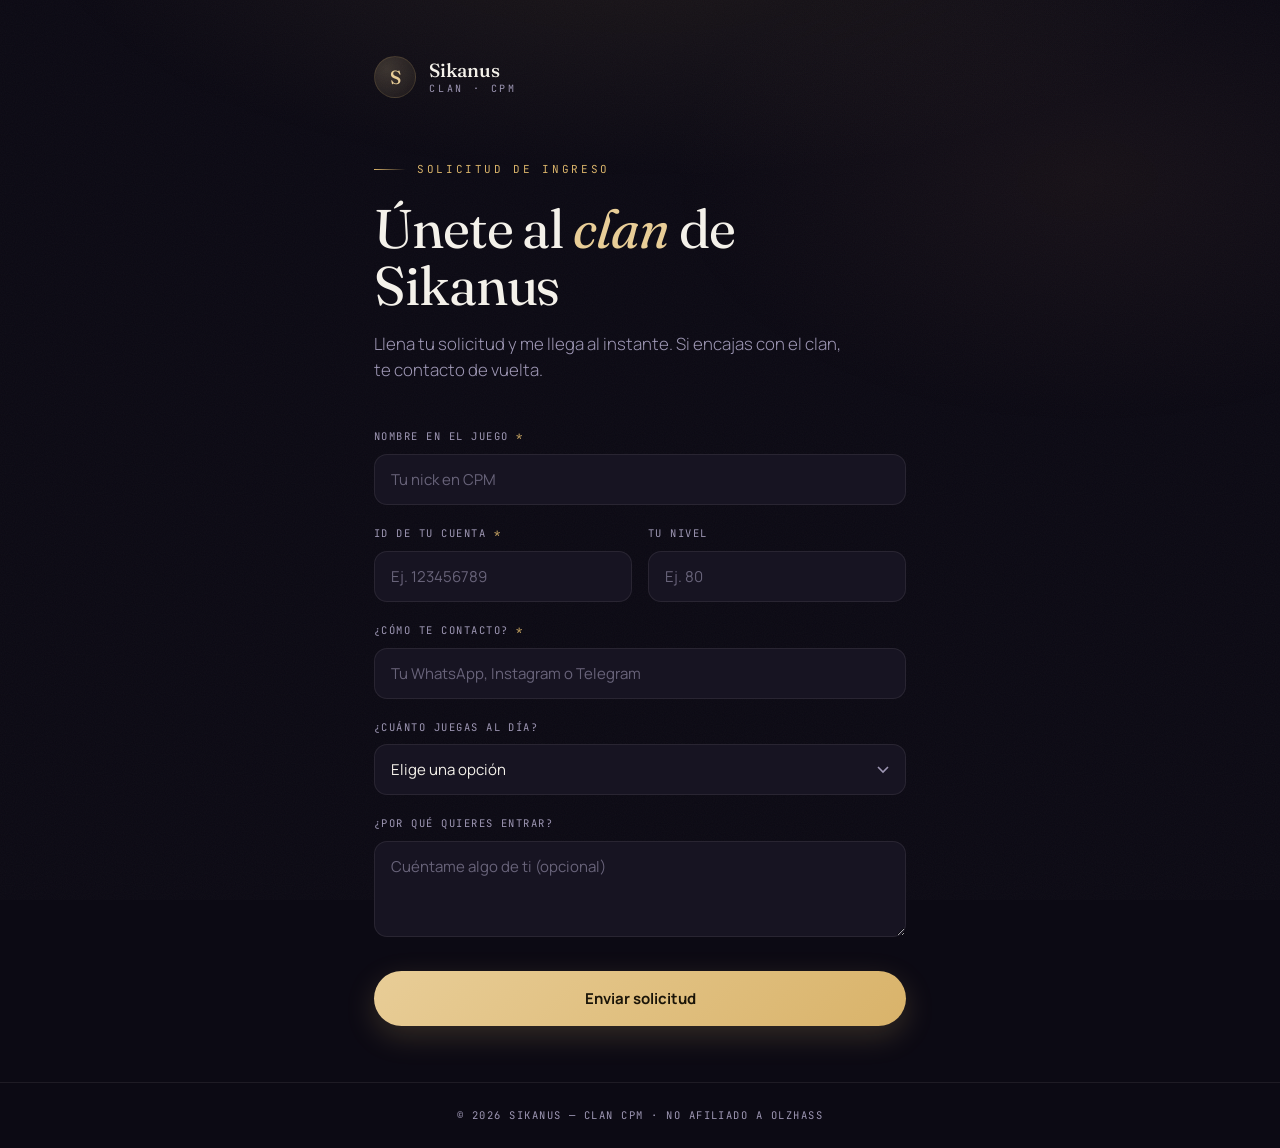
<file: index.html>
<!DOCTYPE html>
<html lang="es">
<head>
<meta charset="UTF-8">
<meta name="viewport" content="width=device-width, initial-scale=1.0">
<title>Sikanus Clan — Solicitud de ingreso</title>
<meta name="description" content="Solicita tu ingreso al clan de Sikanus en Car Parking Multiplayer.">
<meta property="og:image" content="https://i.postimg.cc/25Z4JJJk/skn-image.png">
<link rel="icon" type="image/png" href="https://i.postimg.cc/25Z4JJJk/skn-image.png">
<link rel="apple-touch-icon" href="https://i.postimg.cc/25Z4JJJk/skn-image.png">
<link rel="preconnect" href="https://fonts.googleapis.com">
<link rel="preconnect" href="https://fonts.gstatic.com" crossorigin>
<link href="https://fonts.googleapis.com/css2?family=Fraunces:opsz,wght@9..144,400;9..144,500;9..144,600&family=Manrope:wght@300;400;500;600;700&family=JetBrains+Mono:wght@400;500&display=swap" rel="stylesheet">
<style>
:root{
  --tinta:#0C0A14;--tinta-2:#12101D;--panel:#171422;--panel-2:#1D1929;
  --humo:#9E97B4;--hueso:#F4F1EA;--marfil:#EAE6DC;
  --oro:#D9B36A;--oro-claro:#E8CD97;--verde:#5FE3A6;--rojo:#FF8080;
  --linea:rgba(217,179,106,.16);--linea-suave:rgba(244,241,234,.08);
  --serif:'Fraunces',Georgia,serif;--sans:'Manrope',system-ui,sans-serif;--mono:'JetBrains Mono',ui-monospace,monospace;
}
*{box-sizing:border-box;margin:0;padding:0}
html{-webkit-text-size-adjust:100%;scroll-behavior:smooth}
body{background:var(--tinta);color:var(--hueso);font-family:var(--sans);line-height:1.6;min-height:100svh;overflow-x:hidden;-webkit-font-smoothing:antialiased;display:flex;flex-direction:column}
.brillo{position:fixed;inset:0;z-index:0;pointer-events:none;background:radial-gradient(ellipse 80% 50% at 50% -10%,rgba(217,179,106,.09),transparent 60%),radial-gradient(ellipse 60% 50% at 85% 20%,rgba(201,138,94,.06),transparent 55%)}
.textura{position:fixed;inset:0;z-index:1;pointer-events:none;opacity:.035;background-image:url("data:image/svg+xml,%3Csvg xmlns='http://www.w3.org/2000/svg' width='140' height='140'%3E%3Cfilter id='n'%3E%3CfeTurbulence type='fractalNoise' baseFrequency='.9' numOctaves='2'/%3E%3C/filter%3E%3Crect width='140' height='140' filter='url(%23n)'/%3E%3C/svg%3E")}
.envoltura{position:relative;z-index:2;width:100%;max-width:620px;margin:0 auto;padding:clamp(28px,6vw,56px) clamp(22px,5vw,44px);flex:1}
.marca-top{display:flex;align-items:center;gap:13px;margin-bottom:clamp(34px,6vh,56px)}
.monograma{width:42px;height:42px;flex:none;display:grid;place-items:center;border:1px solid var(--linea);border-radius:50%;background:radial-gradient(circle at 30% 30%,rgba(232,205,151,.2),rgba(217,179,106,.05));font-family:var(--serif);font-weight:500;font-size:19px;color:var(--oro-claro)}
.marca-top .txt{font-family:var(--serif);font-weight:500;font-size:19px;line-height:1.1}
.marca-top .txt span{display:block;font-family:var(--mono);font-weight:400;font-size:10px;letter-spacing:.28em;text-transform:uppercase;color:var(--humo);margin-top:2px}
.kicker{display:inline-flex;align-items:center;gap:11px;font-family:var(--mono);font-size:11px;letter-spacing:.24em;text-transform:uppercase;color:var(--oro);margin-bottom:22px}
.kicker::before{content:"";width:32px;height:1px;background:linear-gradient(90deg,var(--oro),transparent)}
h1{font-family:var(--serif);font-weight:400;font-size:clamp(2.2rem,7vw,3.4rem);line-height:1.05;letter-spacing:-.02em}
h1 em{font-style:italic;color:var(--oro-claro)}
.intro{color:var(--humo);margin-top:16px;font-weight:300;font-size:1.05rem;max-width:48ch}
form{margin-top:clamp(30px,5vh,44px);display:flex;flex-direction:column;gap:20px}
.campo label{display:block;font-family:var(--mono);font-size:10.5px;letter-spacing:.14em;text-transform:uppercase;color:var(--humo);margin-bottom:9px}
.campo label .req{color:var(--oro)}
.campo input,.campo textarea,.campo select{width:100%;background:var(--panel);border:1px solid var(--linea-suave);border-radius:13px;color:var(--hueso);padding:14px 16px;font-family:var(--sans);font-size:15px;transition:border-color .25s,background .25s}
.campo input::placeholder,.campo textarea::placeholder{color:rgba(158,151,180,.6)}
.campo input:focus,.campo textarea:focus,.campo select:focus{outline:none;border-color:var(--oro);background:var(--panel-2)}
.campo textarea{resize:vertical;min-height:96px}
.campo select{cursor:pointer;appearance:none;background-image:url("data:image/svg+xml,%3Csvg xmlns='http://www.w3.org/2000/svg' width='12' height='8' fill='none' stroke='%239E97B4' stroke-width='1.6'%3E%3Cpath d='M1 1l5 5 5-5'/%3E%3C/svg%3E");background-repeat:no-repeat;background-position:right 16px center}
.fila{display:grid;grid-template-columns:1fr 1fr;gap:16px}
.btn-enviar{cursor:pointer;border:none;border-radius:999px;padding:17px 30px;font-family:var(--sans);font-weight:700;font-size:15px;background:linear-gradient(135deg,var(--oro-claro),var(--oro));color:#1A1408;box-shadow:0 10px 30px rgba(217,179,106,.2);transition:transform .3s cubic-bezier(.19,1,.22,1),box-shadow .3s,opacity .3s;display:inline-flex;align-items:center;justify-content:center;gap:10px;margin-top:6px}
.btn-enviar:hover:not(:disabled){transform:translateY(-2px);box-shadow:0 14px 38px rgba(217,179,106,.3)}
.btn-enviar:disabled{opacity:.6;cursor:default}
.aviso-form{border:1px solid var(--linea-suave);border-radius:13px;padding:14px 16px;font-size:13.5px;font-weight:300;color:var(--humo);display:none}
.aviso-form.ok{display:block;border-color:rgba(95,227,166,.4);color:var(--verde);background:rgba(95,227,166,.06)}
.aviso-form.err{display:block;border-color:rgba(255,128,128,.4);color:var(--rojo);background:rgba(255,128,128,.06)}
.spin{width:16px;height:16px;border:2px solid rgba(26,20,8,.3);border-top-color:#1A1408;border-radius:50%;animation:girar .7s linear infinite;display:none}
.btn-enviar.cargando .spin{display:inline-block}
.btn-enviar.cargando .label{opacity:.7}
@keyframes girar{to{transform:rotate(360deg)}}
.exito{display:none;text-align:center;padding:clamp(30px,6vh,54px) 0}
.exito.visible{display:block;animation:aparecer .5s ease}
@keyframes aparecer{from{opacity:0;transform:translateY(12px)}to{opacity:1;transform:none}}
.exito-ico{width:72px;height:72px;border-radius:50%;margin:0 auto 22px;display:grid;place-items:center;border:1px solid var(--oro);color:var(--oro-claro);font-size:34px;background:radial-gradient(circle,rgba(232,205,151,.14),transparent)}
.exito h2{font-family:var(--serif);font-weight:400;font-size:2rem;letter-spacing:-.02em}
.exito h2 em{font-style:italic;color:var(--oro-claro)}
.exito p{color:var(--humo);margin-top:12px;font-weight:300}
.exito button{margin-top:26px;cursor:pointer;background:transparent;border:1px solid var(--linea);border-radius:999px;padding:12px 24px;color:var(--marfil);font-family:var(--sans);font-weight:600;font-size:14px;transition:border-color .25s,color .25s}
.exito button:hover{border-color:var(--oro);color:var(--oro-claro)}
footer{position:relative;z-index:2;border-top:1px solid var(--linea-suave);padding:24px clamp(22px,5vw,44px);font-family:var(--mono);font-size:10.5px;letter-spacing:.14em;text-transform:uppercase;color:var(--humo);text-align:center}
input:focus-visible,textarea:focus-visible,select:focus-visible,button:focus-visible{outline:2px solid var(--oro);outline-offset:2px}
@media (max-width:480px){.fila{grid-template-columns:1fr}}
@media (prefers-reduced-motion:reduce){.btn-enviar:hover{transform:none}}
</style>
</head>
<body>
<div class="brillo"></div>
<div class="textura"></div>

<div class="envoltura">
  <div class="marca-top">
    <div class="monograma">S</div>
    <div class="txt">Sikanus<span>Clan · CPM</span></div>
  </div>

  <div id="formulario-bloque">
    <div class="kicker">Solicitud de ingreso</div>
    <h1>Únete al <em>clan</em> de Sikanus</h1>
    <p class="intro">Llena tu solicitud y me llega al instante. Si encajas con el clan, te contacto de vuelta.</p>

    <form id="form">
      <div class="campo">
        <label>Nombre en el juego <span class="req">*</span></label>
        <input type="text" id="nombre" placeholder="Tu nick en CPM" required maxlength="40" autocomplete="off">
      </div>

      <div class="fila">
        <div class="campo">
          <label>ID de tu cuenta <span class="req">*</span></label>
          <input type="text" id="id" placeholder="Ej. 123456789" required maxlength="30" autocomplete="off">
        </div>
        <div class="campo">
          <label>Tu nivel</label>
          <input type="text" id="nivel" placeholder="Ej. 80" maxlength="10" autocomplete="off">
        </div>
      </div>

      <div class="campo">
        <label>¿Cómo te contacto? <span class="req">*</span></label>
        <input type="text" id="contacto" placeholder="Tu WhatsApp, Instagram o Telegram" required maxlength="60" autocomplete="off">
      </div>

      <div class="campo">
        <label>¿Cuánto juegas al día?</label>
        <select id="actividad">
          <option value="No especificado">Elige una opción</option>
          <option>Menos de 1 hora</option>
          <option>1 a 3 horas</option>
          <option>3 a 5 horas</option>
          <option>Más de 5 horas</option>
        </select>
      </div>

      <div class="campo">
        <label>¿Por qué quieres entrar?</label>
        <textarea id="motivo" placeholder="Cuéntame algo de ti (opcional)" maxlength="500"></textarea>
      </div>

      <div class="aviso-form" id="aviso"></div>

      <button type="submit" class="btn-enviar" id="btn">
        <span class="spin"></span>
        <span class="label">Enviar solicitud</span>
      </button>
    </form>
  </div>

  <div class="exito" id="exito">
    <div class="exito-ico">✓</div>
    <h2>¡Solicitud <em>enviada</em>!</h2>
    <p>Tu solicitud le llegó a Sikan. Si encajas con el clan, te contacta pronto.</p>
    <button id="otra">Enviar otra solicitud</button>
  </div>
</div>

<footer>© <span id="anio"></span> Sikanus — Clan CPM · No afiliado a olzhass</footer>

<script>
/* ============================================================
   AQUÍ PEGAS TUS DOS DATOS DE TELEGRAM (los de la Parte A)
   ============================================================ */
const TELEGRAM_TOKEN   = "8710766027:AAHXTMzsiha41tEKB1Mdgbj1_9nwcraBo6Y";      // Ej: 7834xxxxxx:AAH8k...
const TELEGRAM_CHAT_ID = "7997103074";    // Ej: 6543219870
/* ============================================================
   No necesitas tocar nada más abajo.
   ============================================================ */

document.getElementById("anio").textContent = new Date().getFullYear();

const form = document.getElementById("form");
const btn = document.getElementById("btn");
const aviso = document.getElementById("aviso");

function mostrarAviso(tipo, texto){
  aviso.className = "aviso-form " + tipo;
  aviso.textContent = texto;
}

form.addEventListener("submit", async (e) => {
  e.preventDefault();

  const datos = {
    nombre: document.getElementById("nombre").value.trim(),
    id: document.getElementById("id").value.trim(),
    nivel: document.getElementById("nivel").value.trim() || "No especificado",
    contacto: document.getElementById("contacto").value.trim(),
    actividad: document.getElementById("actividad").value,
    motivo: document.getElementById("motivo").value.trim() || "Sin mensaje"
  };

  if (!datos.nombre || !datos.id || !datos.contacto) {
    mostrarAviso("err", "Llena los campos marcados con *.");
    return;
  }

  if (TELEGRAM_TOKEN.includes("PEGA_AQUI") || TELEGRAM_CHAT_ID.includes("PEGA_AQUI")) {
    mostrarAviso("err", "Falta configurar el bot de Telegram en el código (TOKEN y CHAT ID).");
    return;
  }

  const texto =
    "🏁 NUEVA SOLICITUD DE CLAN\n\n" +
    "👤 Nombre: " + datos.nombre + "\n" +
    "🆔 ID: " + datos.id + "\n" +
    "📊 Nivel: " + datos.nivel + "\n" +
    "📱 Contacto: " + datos.contacto + "\n" +
    "🎮 Actividad: " + datos.actividad + "\n" +
    "💬 Motivo: " + datos.motivo + "\n\n" +
    "🕒 " + new Date().toLocaleString("es-MX");

  btn.disabled = true;
  btn.classList.add("cargando");
  aviso.className = "aviso-form";

  try {
    const r = await fetch("https://api.telegram.org/bot" + TELEGRAM_TOKEN + "/sendMessage", {
      method: "POST",
      headers: { "Content-Type": "application/json" },
      body: JSON.stringify({ chat_id: TELEGRAM_CHAT_ID, text: texto })
    });
    const res = await r.json();
    if (res.ok) {
      document.getElementById("formulario-bloque").style.display = "none";
      document.getElementById("exito").classList.add("visible");
    } else {
      mostrarAviso("err", "No se pudo enviar. Revisa el TOKEN y el CHAT ID. (" + (res.description || "error") + ")");
    }
  } catch (err) {
    mostrarAviso("err", "Error de conexión. Revisa tu internet e inténtalo de nuevo.");
  } finally {
    btn.disabled = false;
    btn.classList.remove("cargando");
  }
});

document.getElementById("otra").addEventListener("click", () => {
  form.reset();
  document.getElementById("exito").classList.remove("visible");
  document.getElementById("formulario-bloque").style.display = "block";
  aviso.className = "aviso-form";
});
</script>
</body>
</html>
</file>
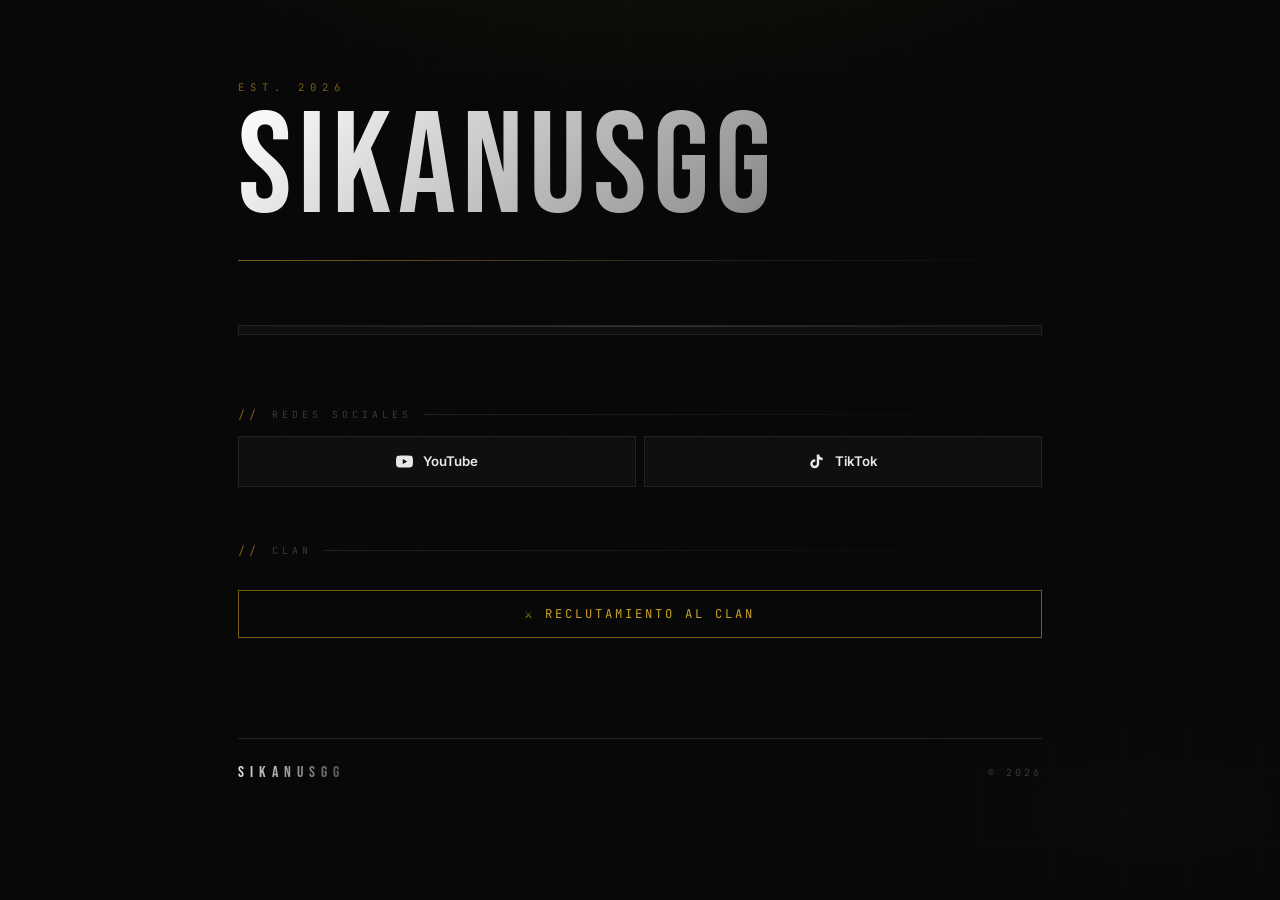
<file: index (1).html>
<!DOCTYPE html>
<html lang="es">
<head>
    <meta charset="UTF-8">
    <meta name="viewport" content="width=device-width, initial-scale=1.0, maximum-scale=1.0, minimum-scale=1.0, user-scalable=no, viewport-fit=cover">
    <title>SIKANUSGG</title>
    <link rel="icon" type="image/png" href="https://i.postimg.cc/hPg3QWgm/sknphoto.png">
    <link href="https://fonts.googleapis.com/css2?family=Bebas+Neue&family=JetBrains+Mono:wght@400;700&family=Inter:wght@300;400;600;700&family=DM+Sans:opsz,wght@9..40,300;9..40,400;9..40,500;9..40,600;9..40,700&family=DM+Mono:wght@400;500&display=swap" rel="stylesheet">
    <style>
        * { box-sizing: border-box; margin: 0; padding: 0; -webkit-tap-highlight-color: transparent; }
        html { scroll-behavior: smooth; -webkit-text-size-adjust: 100%; }

        :root {
            --accent: #c8c8c8;
            --accent-bright: #ffffff;
            --bg: #080808;
            --surface: #0f0f0f;
            --surface2: #161616;
            --surface3: #1e1e1e;
            --border: #222222;
            --border-glow: #383838;
            --text-main: #e8e8e8;
            --text-dim: #888888;
            --text-muted: #3a3a3a;
            --gold: #c9a227;
            --gold-dim: #7a5f12;
            --red: #c0392b;
        }

        body {
            background: var(--bg);
            color: var(--text-main);
            font-family: 'Inter', sans-serif;
            overflow-x: hidden;
            min-height: 100vh;
            min-height: 100dvh;
        }

        body::before {
            content: '';
            position: fixed; inset: 0;
            background:
                radial-gradient(ellipse 70% 40% at 50% -10%, rgba(201,162,39,0.06) 0%, transparent 60%),
                radial-gradient(ellipse 50% 30% at 90% 90%, rgba(255,255,255,0.015) 0%, transparent 50%);
            pointer-events: none; z-index: 0;
        }

        body::after {
            content: '';
            position: fixed; inset: 0;
            background-image:
                linear-gradient(rgba(255,255,255,0.012) 1px, transparent 1px),
                linear-gradient(90deg, rgba(255,255,255,0.012) 1px, transparent 1px);
            background-size: 70px 70px;
            pointer-events: none; z-index: 0;
        }

        #page-sikan { min-height: 100vh; min-height: 100dvh; }

        /* ═══════════════ LOGIN MODAL (secreto) ═══════════════ */
        .wa-box {
            background: var(--surface);
            width: 100%; max-width: 420px;
            padding: 48px 38px 44px;
            border: 1px solid var(--border);
            position: relative;
            box-shadow: 0 0 100px rgba(0,0,0,0.95), 0 0 1px rgba(255,255,255,0.05) inset;
            animation: fadeUp 0.45s cubic-bezier(0.16,1,0.3,1);
        }
        .wa-box::before {
            content: ''; position: absolute; top: 0; left: 0; right: 0;
            height: 2px;
            background: linear-gradient(90deg, transparent, var(--gold), transparent);
        }
        .wa-logo {
            font-family: 'Bebas Neue', sans-serif;
            font-size: 2.8rem; letter-spacing: 6px; line-height: 1;
            background: linear-gradient(135deg, #ffffff 0%, #999999 60%, #444444 100%);
            -webkit-background-clip: text; -webkit-text-fill-color: transparent; background-clip: text;
            margin-bottom: 6px;
        }
        .wa-label {
            font-family: 'JetBrains Mono', monospace;
            font-size: 0.6rem; color: var(--gold-dim);
            letter-spacing: 5px; text-transform: uppercase; margin-bottom: 32px;
        }
        .wa-status {
            font-family: 'JetBrains Mono', monospace;
            font-size: 0.72rem; color: var(--text-dim);
            letter-spacing: 1px; margin-bottom: 28px;
            min-height: 1.4em; transition: color 0.2s;
        }
        .wa-status.ok   { color: #4caf50; }
        .wa-status.err  { color: var(--red); }
        .wa-btn {
            display: flex; align-items: center; justify-content: center; gap: 10px;
            width: 100%; padding: 15px 20px; margin-bottom: 10px;
            background: transparent; border: 1px solid var(--gold-dim);
            color: var(--gold);
            font-family: 'JetBrains Mono', monospace;
            font-size: 0.72rem; letter-spacing: 3px; text-transform: uppercase;
            cursor: pointer; transition: all 0.22s ease; position: relative; overflow: hidden;
        }
        .wa-btn::before { content: ''; position: absolute; inset: 0; background: rgba(201,162,39,0.05); opacity: 0; transition: opacity 0.22s; }
        .wa-btn:hover::before { opacity: 1; }
        .wa-btn:hover { border-color: var(--gold); box-shadow: 0 0 20px rgba(201,162,39,0.12); }
        .wa-btn:disabled { opacity: 0.4; cursor: not-allowed; }
        .wa-btn.secondary {
            border-color: var(--border); color: var(--text-dim); font-size: 0.65rem; margin-bottom: 0;
        }
        .wa-btn.secondary:hover { border-color: var(--border-glow); color: var(--text-main); }
        .wa-divider {
            display: flex; align-items: center; gap: 12px;
            margin: 18px 0;
            font-family: 'JetBrains Mono', monospace;
            font-size: 0.58rem; color: var(--text-muted); letter-spacing: 2px;
        }
        .wa-divider::before, .wa-divider::after { content: ''; flex: 1; height: 1px; background: var(--border); }
        .wa-note {
            margin-top: 24px;
            font-size: 0.68rem; color: var(--text-muted);
            font-family: 'JetBrains Mono', monospace;
            line-height: 1.8; text-align: center;
        }
        .wa-spinner {
            display: inline-block; width: 14px; height: 14px;
            border: 2px solid var(--gold-dim);
            border-top-color: var(--gold);
            border-radius: 50%;
            animation: spin 0.7s linear infinite;
        }
        @keyframes spin { to { transform: rotate(360deg); } }

        /* ═══════════════ MODAL ADVERTENCIA ═══════════════ */
        .modal-overlay {
            position: fixed; inset: 0;
            background: rgba(0,0,0,0.97);
            display: flex; align-items: center; justify-content: center;
            z-index: 9999; padding: 20px;
            backdrop-filter: blur(8px);
        }
        .modal-box {
            background: var(--surface);
            width: 100%; max-width: 460px;
            padding: 44px 38px;
            border: 1px solid var(--border);
            position: relative;
            animation: fadeUp 0.4s cubic-bezier(0.16,1,0.3,1);
            box-shadow: 0 0 80px rgba(0,0,0,0.9), 0 0 1px rgba(255,255,255,0.06) inset;
        }
        .modal-box::before {
            content: ''; position: absolute; top: 0; left: 0; right: 0;
            height: 2px;
            background: linear-gradient(90deg, transparent, var(--gold), transparent);
        }
        @keyframes fadeUp {
            from { transform: translateY(20px) scale(0.97); opacity: 0; }
            to   { transform: translateY(0) scale(1); opacity: 1; }
        }
        .modal-box h2 {
            font-family: 'JetBrains Mono', monospace;
            font-size: 0.82rem; color: var(--gold);
            letter-spacing: 4px; text-transform: uppercase; margin-bottom: 18px;
        }
        .modal-box p {
            color: var(--text-dim); font-size: 0.875rem;
            line-height: 1.85; margin-bottom: 32px;
        }
        .modal-box p b { color: var(--text-main); }
        .close-x {
            position: absolute; top: 14px; right: 18px;
            color: var(--text-muted); font-size: 22px;
            cursor: pointer; transition: color 0.2s;
        }
        .close-x:hover { color: var(--accent-bright); }

        /* ═══════════════ MAIN ═══════════════ */
        .main-wrapper {
            max-width: 860px; margin: 0 auto;
            padding: 80px 28px 100px;
            opacity: 1;
            position: relative; z-index: 1;
        }

        header { margin-bottom: 64px; }
        .tag-line {
            font-family: 'JetBrains Mono', monospace;
            font-size: 0.66rem; color: var(--gold-dim);
            letter-spacing: 6px; text-transform: uppercase; margin-bottom: 10px;
        }
        h1 {
            font-family: 'Bebas Neue', sans-serif;
            font-size: clamp(4.5rem, 18vw, 9rem);
            font-weight: 400; letter-spacing: 6px; line-height: 0.9;
            background: linear-gradient(135deg, #ffffff 0%, #999999 60%, #444444 100%);
            -webkit-background-clip: text; -webkit-text-fill-color: transparent; background-clip: text;
        }
        .header-divider {
            margin-top: 26px; height: 1px;
            background: linear-gradient(90deg, var(--gold-dim), var(--border) 60%, transparent);
        }

        .media-container {
            border: 1px solid var(--border);
            margin: 48px 0 72px;
            background: var(--surface); overflow: hidden;
            position: relative; min-height: 10px;
        }
        .media-container::before {
            content: ''; position: absolute; top: 0; left: 0; right: 0; height: 1px;
            background: linear-gradient(90deg, transparent, var(--border-glow), transparent);
        }
        .media-container img { width: 100%; height: auto; display: block; }

        .section-title {
            font-family: 'JetBrains Mono', monospace;
            font-size: 0.62rem; color: var(--text-muted);
            letter-spacing: 4px; text-transform: uppercase;
            margin: 56px 0 14px;
            display: flex; align-items: center; gap: 12px;
        }
        .section-title::before { content: '//'; color: var(--gold-dim); font-size: 0.72rem; }
        .section-title::after  { content: ''; flex: 1; height: 1px; background: linear-gradient(90deg, var(--border), transparent); }

        .grid-links {
            display: grid;
            grid-template-columns: repeat(auto-fit, minmax(200px, 1fr));
            gap: 8px;
        }
        .cyber-button {
            display: flex; align-items: center; justify-content: center; gap: 10px;
            padding: 16px 20px;
            border: 1px solid var(--border);
            color: var(--text-main); text-decoration: none;
            font-size: 0.83rem; font-family: 'Inter', sans-serif; font-weight: 600;
            background: var(--surface);
            transition: all 0.22s ease;
            text-align: center; position: relative; overflow: hidden; cursor: pointer;
        }
        .cyber-button::before { content: ''; position: absolute; inset: 0; background: linear-gradient(135deg, rgba(255,255,255,0.03) 0%, transparent 100%); opacity: 0; transition: opacity 0.22s; }
        .cyber-button:hover::before { opacity: 1; }
        .cyber-button:hover { background: var(--surface2); border-color: var(--border-glow); color: var(--accent-bright); transform: translateY(-1px); box-shadow: 0 6px 20px rgba(0,0,0,0.5); }
        .yt-btn:hover { border-color: #8b0000; color: #e03333; background: rgba(180,0,0,0.05); }
        .tt-btn:hover { border-color: #008f8a; color: #00d4ce; background: rgba(0,200,190,0.04); }
        .btn-icon { width: 17px; height: 17px; flex-shrink: 0; fill: currentColor; }

        .recruit-btn {
            display: flex; align-items: center; justify-content: center; gap: 10px;
            width: 100%; margin-top: 32px;
            padding: 15px 24px;
            background: transparent;
            border: 1px solid var(--gold-dim);
            color: var(--gold);
            font-family: 'JetBrains Mono', monospace;
            font-size: 0.76rem; letter-spacing: 3px; text-transform: uppercase;
            cursor: pointer; transition: all 0.22s ease;
            position: relative; overflow: hidden;
        }
        .recruit-btn::before { content: ''; position: absolute; inset: 0; background: rgba(201,162,39,0.04); opacity: 0; transition: opacity 0.22s; }
        .recruit-btn:hover::before { opacity: 1; }
        .recruit-btn:hover { border-color: var(--gold); box-shadow: 0 0 20px rgba(201,162,39,0.1); transform: translateY(-1px); }

        footer {
            margin-top: 100px; padding-top: 24px;
            border-top: 1px solid var(--border);
            font-family: 'JetBrains Mono', monospace;
            font-size: 0.62rem; color: var(--text-muted); letter-spacing: 3px;
            display: flex; justify-content: space-between; align-items: center; flex-wrap: wrap; gap: 8px;
        }
        .footer-brand {
            font-family: 'Bebas Neue', sans-serif; font-size: 1rem; letter-spacing: 6px;
            background: linear-gradient(90deg, #ddd, #555);
            -webkit-background-clip: text; -webkit-text-fill-color: transparent; background-clip: text;
        }

        @media(max-width:520px){ .main-wrapper{ padding: 56px 18px 80px; } }

        /* ═══════════════ MODAL RECLUTAMIENTO ═══════════════ */
        .recruit-overlay {
            position: fixed; inset: 0;
            background: rgba(0,0,0,0.97);
            display: flex; align-items: center; justify-content: center;
            z-index: 9999; padding: 20px;
            backdrop-filter: blur(8px);
            opacity: 0; pointer-events: none;
            transition: opacity 0.28s ease;
        }
        .recruit-overlay.open { opacity: 1; pointer-events: all; }

        .recruit-box {
            background: var(--surface);
            width: 100%; max-width: 500px;
            max-height: 92vh; overflow-y: auto;
            padding: 40px 34px 36px;
            border: 1px solid var(--border);
            position: relative;
            box-shadow: 0 0 80px rgba(0,0,0,0.95);
            animation: fadeUp 0.35s cubic-bezier(0.16,1,0.3,1);
        }
        .recruit-box::before {
            content: ''; position: absolute; top: 0; left: 0; right: 0;
            height: 2px;
            background: linear-gradient(90deg, transparent, var(--gold) 40%, transparent);
        }
        .recruit-box::-webkit-scrollbar { width: 4px; }
        .recruit-box::-webkit-scrollbar-track { background: var(--border); }
        .recruit-box::-webkit-scrollbar-thumb { background: var(--gold-dim); }

        .recruit-box h2 {
            font-family: 'JetBrains Mono', monospace;
            font-size: 0.78rem; color: var(--gold);
            letter-spacing: 4px; text-transform: uppercase; margin-bottom: 4px;
        }
        .recruit-sub {
            font-size: 0.76rem; color: var(--text-dim);
            margin-bottom: 28px; line-height: 1.65;
        }
        .recruit-sub .warn-age {
            display: inline-block; margin-top: 6px;
            color: #b83232; font-family: 'JetBrains Mono', monospace;
            font-size: 0.68rem; letter-spacing: 1px;
        }

        .recruit-close {
            position: absolute; top: 13px; right: 16px;
            color: var(--text-muted); font-size: 22px;
            cursor: pointer; background: none; border: none;
            transition: color 0.2s; line-height: 1;
        }
        .recruit-close:hover { color: #fff; }

        .field-group { margin-bottom: 18px; }
        .field-group > label {
            display: block;
            font-family: 'JetBrains Mono', monospace;
            font-size: 0.62rem; color: #505050;
            letter-spacing: 3px; text-transform: uppercase; margin-bottom: 7px;
        }
        .req { color: #b83232; }

        .field-group input,
        .field-group select,
        .field-group textarea {
            width: 100%;
            background: var(--surface2);
            border: 1px solid var(--border);
            border-bottom-color: #2e2e2e;
            color: var(--text-main);
            font-family: 'DM Mono', monospace; font-size: 0.84rem;
            padding: 11px 13px;
            outline: none; transition: border-color 0.2s;
            -webkit-appearance: none;
        }
        .field-group select { cursor: pointer; }
        .field-group input:focus,
        .field-group select:focus,
        .field-group textarea:focus { border-color: var(--gold-dim); }
        .field-group textarea { resize: vertical; min-height: 80px; }
        .field-group select option { background: #161616; }

        .radio-group { display: flex; gap: 10px; margin-top: 4px; flex-wrap: wrap; }
        .radio-opt {
            display: flex; align-items: center; gap: 8px;
            font-size: 0.82rem; color: var(--text-dim);
            cursor: pointer; font-family: 'Inter', sans-serif;
            letter-spacing: 0; text-transform: none;
            background: var(--surface2);
            border: 1px solid var(--border);
            padding: 9px 14px;
            transition: all 0.18s;
            flex: 1; min-width: 140px;
        }
        .radio-opt input { accent-color: var(--gold); width: 15px; height: 15px; cursor: pointer; flex-shrink: 0; }
        .radio-opt:has(input:checked) { border-color: var(--gold-dim); color: var(--text-main); background: rgba(201,162,39,0.05); }

        .social-checks {
            display: grid;
            grid-template-columns: repeat(auto-fill, minmax(130px, 1fr));
            gap: 8px; margin-top: 4px;
        }
        .check-opt {
            display: flex; align-items: center; gap: 8px;
            font-size: 0.8rem; color: var(--text-dim);
            cursor: pointer; font-family: 'Inter', sans-serif;
            letter-spacing: 0; text-transform: none;
            background: var(--surface2); border: 1px solid var(--border);
            padding: 9px 12px; transition: all 0.18s;
        }
        .check-opt input { accent-color: var(--gold); width: 15px; height: 15px; cursor: pointer; flex-shrink: 0; }
        .check-opt:has(input:checked) { border-color: var(--gold-dim); color: var(--text-main); background: rgba(201,162,39,0.05); }

        #social-inputs { margin-top: 12px; display: flex; flex-direction: column; gap: 9px; }
        .social-user-field { display: flex; align-items: center; gap: 10px; animation: fadeUp 0.22s ease; }
        .social-user-field .net-label {
            font-family: 'JetBrains Mono', monospace;
            font-size: 0.6rem; color: var(--gold-dim); letter-spacing: 2px;
            text-transform: uppercase; min-width: 76px; flex-shrink: 0;
        }
        .social-user-field input {
            flex: 1; background: var(--surface3);
            border: 1px solid var(--border); color: var(--text-main);
            font-family: 'DM Mono', monospace; font-size: 0.82rem;
            padding: 9px 11px; outline: none; transition: border-color 0.2s;
        }
        .social-user-field input:focus { border-color: var(--gold-dim); }

        .terms-box {
            background: var(--surface2);
            border: 1px solid var(--border);
            border-left: 2px solid var(--gold-dim);
            padding: 16px 16px 14px;
            margin-bottom: 18px;
        }
        .terms-title {
            font-family: 'JetBrains Mono', monospace;
            font-size: 0.66rem; color: var(--gold);
            letter-spacing: 3px; text-transform: uppercase; margin-bottom: 10px;
        }
        .terms-scroll {
            max-height: 150px; overflow-y: auto;
            font-size: 0.77rem; color: var(--text-dim);
            line-height: 1.75; padding-right: 8px; margin-bottom: 14px;
        }
        .terms-scroll b { color: var(--text-main); font-weight: 600; }
        .terms-scroll::-webkit-scrollbar { width: 3px; }
        .terms-scroll::-webkit-scrollbar-track { background: transparent; }
        .terms-scroll::-webkit-scrollbar-thumb { background: var(--gold-dim); }
        .terms-check-row {
            display: flex; align-items: center; gap: 10px;
            border-top: 1px solid var(--border); padding-top: 12px;
            font-size: 0.8rem; color: var(--text-dim);
            font-family: 'Inter', sans-serif; cursor: pointer;
            letter-spacing: 0; text-transform: none;
        }
        .terms-check-row input { accent-color: var(--gold); width: 16px; height: 16px; cursor: pointer; flex-shrink: 0; }

        .recruit-submit {
            width: 100%; margin-top: 10px; padding: 14px;
            background: transparent;
            border: 1px solid var(--gold-dim);
            color: var(--gold);
            font-family: 'JetBrains Mono', monospace;
            font-size: 0.73rem; letter-spacing: 3px; text-transform: uppercase;
            cursor: pointer; transition: all 0.22s ease;
        }
        .recruit-submit:hover { background: rgba(201,162,39,0.07); border-color: var(--gold); box-shadow: 0 0 18px rgba(201,162,39,0.1); }

        .recruit-success { display: none; text-align: center; padding: 28px 0 10px; }
        .s-icon { font-size: 2.4rem; margin-bottom: 14px; }
        .s-title { font-family: 'JetBrains Mono', monospace; font-size: 0.74rem; color: var(--gold); letter-spacing: 2px; text-transform: uppercase; margin-bottom: 8px; }
        .s-sub { font-size: 0.8rem; color: var(--text-dim); line-height: 1.7; }

        /* ═══════════════ ALERTA CUSTOM ═══════════════ */
        .custom-alert-overlay {
            position: fixed; inset: 0;
            background: rgba(0,0,0,0.85);
            display: flex; align-items: center; justify-content: center;
            z-index: 99999; padding: 20px;
            backdrop-filter: blur(4px);
            opacity: 0; pointer-events: none; transition: opacity 0.2s;
        }
        .custom-alert-overlay.show { opacity: 1; pointer-events: all; }
        .custom-alert-box {
            background: var(--surface);
            border: 1px solid var(--border);
            border-left: 3px solid var(--gold-dim);
            padding: 28px 30px;
            max-width: 380px; width: 100%;
            animation: fadeUp 0.25s ease;
            box-shadow: 0 0 60px rgba(0,0,0,0.9);
        }
        .custom-alert-box.is-error { border-left-color: #8b1a1a; }
        .custom-alert-msg {
            font-size: 0.84rem; color: var(--text-dim);
            line-height: 1.7; margin-bottom: 22px;
            font-family: 'Inter', sans-serif;
        }
        .custom-alert-btn {
            display: block; width: 100%; padding: 11px;
            background: transparent; border: 1px solid var(--border-glow);
            color: var(--text-main);
            font-family: 'JetBrains Mono', monospace;
            font-size: 0.68rem; letter-spacing: 3px; text-transform: uppercase;
            cursor: pointer; transition: all 0.18s;
        }
        .custom-alert-btn:hover { border-color: var(--gold-dim); color: var(--gold); }

        @media(max-width:480px) {
            .recruit-box { padding: 32px 18px 28px; }
            .social-checks { grid-template-columns: 1fr 1fr; }
            .radio-group { flex-direction: column; }
            .wa-box { padding: 38px 22px 34px; }
        }

        /* ═══════════════ ADMIN PANEL ═══════════════ */
        #admin-panel {
            display: none;
            position: fixed; inset: 0;
            background: #050505;
            z-index: 88888;
            overflow: hidden;
            font-family: 'JetBrains Mono', monospace;
        }
        #admin-panel.open { display: flex; flex-direction: column; animation: fadeUp 0.4s cubic-bezier(0.16,1,0.3,1); }

        /* Top bar */
        .adm-topbar {
            display: flex; align-items: center; justify-content: space-between;
            padding: 0 28px;
            height: 56px;
            background: #080808;
            border-bottom: 1px solid #1a1a1a;
            flex-shrink: 0;
        }
        .adm-brand {
            font-family: 'Bebas Neue', sans-serif;
            font-size: 1.4rem; letter-spacing: 6px;
            background: linear-gradient(135deg, #fff 0%, #888 60%, #444 100%);
            -webkit-background-clip: text; -webkit-text-fill-color: transparent; background-clip: text;
        }
        .adm-brand span {
            font-family: 'JetBrains Mono', monospace;
            font-size: 0.55rem; letter-spacing: 4px;
            color: var(--gold-dim); display: block; margin-top: -4px;
            -webkit-text-fill-color: var(--gold-dim);
        }
        .adm-topright { display: flex; align-items: center; gap: 14px; }
        .adm-session-tag {
            font-size: 0.58rem; letter-spacing: 3px; color: #4caf50;
            background: rgba(76,175,80,0.07); border: 1px solid rgba(76,175,80,0.2);
            padding: 5px 12px;
        }
        .adm-close-btn {
            background: transparent; border: 1px solid #222;
            color: var(--text-dim); font-family: 'JetBrains Mono', monospace;
            font-size: 0.6rem; letter-spacing: 2px; padding: 7px 14px;
            cursor: pointer; transition: all 0.2s; text-transform: uppercase;
        }
        .adm-close-btn:hover { border-color: var(--red); color: var(--red); }

        /* Layout: sidebar + main */
        .adm-body { display: flex; flex: 1; overflow: hidden; }

        /* Sidebar */
        .adm-sidebar {
            width: 200px; flex-shrink: 0;
            background: #080808;
            border-right: 1px solid #1a1a1a;
            display: flex; flex-direction: column;
            padding: 24px 0;
        }
        .adm-nav-label {
            font-size: 0.5rem; letter-spacing: 4px; color: #2a2a2a;
            text-transform: uppercase; padding: 0 20px; margin-bottom: 8px; margin-top: 16px;
        }
        .adm-nav-label:first-child { margin-top: 0; }
        .adm-nav-item {
            display: flex; align-items: center; gap: 12px;
            padding: 11px 20px;
            font-size: 0.68rem; letter-spacing: 2px; color: var(--text-dim);
            cursor: pointer; transition: all 0.18s;
            border-left: 2px solid transparent;
            text-transform: uppercase;
        }
        .adm-nav-item:hover { color: var(--text-main); background: rgba(255,255,255,0.02); }
        .adm-nav-item.active { color: var(--gold); border-left-color: var(--gold); background: rgba(201,162,39,0.04); }
        .adm-nav-icon { font-size: 0.85rem; width: 18px; text-align: center; }
        .adm-sidebar-bottom { margin-top: auto; padding: 16px 20px 0; border-top: 1px solid #141414; }
        .adm-logout {
            display: flex; align-items: center; gap: 10px;
            font-size: 0.62rem; letter-spacing: 2px; color: #3a3a3a;
            cursor: pointer; transition: color 0.2s; text-transform: uppercase;
            background: none; border: none; width: 100%; padding: 8px 0;
        }
        .adm-logout:hover { color: var(--red); }

        /* Main content area */
        .adm-main {
            flex: 1; overflow-y: auto; padding: 32px 36px;
            scrollbar-width: thin; scrollbar-color: #1e1e1e transparent;
        }
        .adm-main::-webkit-scrollbar { width: 4px; }
        .adm-main::-webkit-scrollbar-thumb { background: #1e1e1e; }

        /* Section */
        .adm-section { display: none; }
        .adm-section.active { display: block; animation: fadeUp 0.3s ease; }

        .adm-section-header {
            display: flex; align-items: flex-end; justify-content: space-between;
            margin-bottom: 28px; padding-bottom: 16px;
            border-bottom: 1px solid #141414;
        }
        .adm-section-title {
            font-size: 1.6rem; letter-spacing: 4px;
            font-family: 'Bebas Neue', sans-serif;
            background: linear-gradient(135deg,#fff 0%,#666 100%);
            -webkit-background-clip: text; -webkit-text-fill-color: transparent; background-clip: text;
        }
        .adm-section-sub {
            font-size: 0.6rem; letter-spacing: 3px; color: #333;
            text-transform: uppercase; margin-top: 4px;
        }

        /* Stats row */
        .adm-stats { display: grid; grid-template-columns: repeat(auto-fit,minmax(140px,1fr)); gap: 10px; margin-bottom: 28px; }
        .adm-stat-card {
            background: #0a0a0a; border: 1px solid #181818;
            padding: 18px 20px;
        }
        .adm-stat-val { font-size: 1.6rem; color: var(--text-main); letter-spacing: 2px; font-family:'Bebas Neue',sans-serif; }
        .adm-stat-lbl { font-size: 0.55rem; letter-spacing: 3px; color: #333; text-transform: uppercase; margin-top: 4px; }
        .adm-stat-card.gold .adm-stat-val { color: var(--gold); }
        .adm-stat-card.green .adm-stat-val { color: #4caf50; }

        /* Upload zone */
        .adm-upload-zone {
            border: 1px dashed #252525;
            padding: 40px 24px;
            text-align: center;
            cursor: pointer;
            transition: all 0.22s;
            margin-bottom: 20px;
            position: relative;
        }
        .adm-upload-zone:hover, .adm-upload-zone.dragover {
            border-color: var(--gold-dim);
            background: rgba(201,162,39,0.02);
        }
        .adm-upload-zone input[type=file] { position: absolute; inset: 0; opacity: 0; cursor: pointer; width: 100%; height: 100%; }
        .adm-upload-icon { font-size: 2rem; margin-bottom: 12px; }
        .adm-upload-title { font-size: 0.78rem; letter-spacing: 3px; color: var(--text-dim); text-transform: uppercase; }
        .adm-upload-sub { font-size: 0.6rem; letter-spacing: 2px; color: #2a2a2a; margin-top: 8px; }

        /* File list */
        .adm-file-grid { display: flex; flex-direction: column; gap: 6px; }
        .adm-file-row {
            display: flex; align-items: center; gap: 14px;
            background: #0a0a0a; border: 1px solid #141414;
            padding: 14px 18px;
            transition: border-color 0.18s;
        }
        .adm-file-row:hover { border-color: #222; }
        .adm-file-type {
            width: 36px; height: 36px;
            background: #111; border: 1px solid #1e1e1e;
            display: flex; align-items: center; justify-content: center;
            font-size: 0.9rem; flex-shrink: 0;
        }
        .adm-file-info { flex: 1; min-width: 0; }
        .adm-file-name {
            font-size: 0.75rem; letter-spacing: 1px; color: var(--text-main);
            white-space: nowrap; overflow: hidden; text-overflow: ellipsis;
        }
        .adm-file-meta { font-size: 0.58rem; letter-spacing: 2px; color: #333; margin-top: 4px; }
        .adm-file-visible {
            font-size: 0.58rem; letter-spacing: 2px;
            padding: 4px 10px; border: 1px solid #1e1e1e;
            cursor: pointer; transition: all 0.18s; text-transform: uppercase;
            background: none; color: #333;
        }
        .adm-file-visible.on { color: #4caf50; border-color: rgba(76,175,80,0.3); }
        .adm-file-visible:hover { border-color: #333; color: var(--text-dim); }
        .adm-file-del {
            background: none; border: 1px solid #1a1a1a; color: #333;
            font-family: 'JetBrains Mono', monospace;
            font-size: 0.65rem; padding: 6px 12px; cursor: pointer; transition: all 0.18s;
        }
        .adm-file-del:hover { border-color: var(--red); color: var(--red); }
        .adm-empty {
            text-align: center; padding: 48px 20px;
            font-size: 0.65rem; letter-spacing: 3px; color: #222;
            text-transform: uppercase;
        }

        /* Action button */
        .adm-btn {
            display: inline-flex; align-items: center; gap: 8px;
            padding: 11px 22px; font-family: 'JetBrains Mono', monospace;
            font-size: 0.68rem; letter-spacing: 3px; text-transform: uppercase;
            cursor: pointer; transition: all 0.2s; border: 1px solid var(--gold-dim);
            color: var(--gold); background: transparent;
        }
        .adm-btn:hover { border-color: var(--gold); box-shadow: 0 0 16px rgba(201,162,39,0.1); }
        .adm-btn.danger { border-color: #3a1010; color: #8b2020; }
        .adm-btn.danger:hover { border-color: var(--red); color: var(--red); }
        .adm-btn.neutral { border-color: #1e1e1e; color: var(--text-dim); }
        .adm-btn.neutral:hover { border-color: #333; color: var(--text-main); }

        /* Personalización */
        .adm-custom-grid { display: grid; grid-template-columns: 1fr 1fr; gap: 14px; }
        @media(max-width:600px){ .adm-custom-grid { grid-template-columns: 1fr; } }
        .adm-field-card {
            background: #0a0a0a; border: 1px solid #161616; padding: 20px 22px;
        }
        .adm-field-card label {
            display: block; font-size: 0.58rem; letter-spacing: 3px; color: #3a3a3a;
            text-transform: uppercase; margin-bottom: 10px;
        }
        .adm-field-card input[type=text],
        .adm-field-card input[type=url],
        .adm-field-card textarea,
        .adm-field-card select {
            width: 100%; padding: 10px 12px;
            background: #070707; border: 1px solid #1e1e1e;
            color: var(--text-main); font-family: 'JetBrains Mono', monospace;
            font-size: 0.72rem; letter-spacing: 1px; outline: none;
            transition: border-color 0.18s; resize: vertical;
        }
        .adm-field-card input:focus, .adm-field-card textarea:focus, .adm-field-card select:focus {
            border-color: var(--gold-dim);
        }
        .adm-field-card input[type=color] {
            width: 48px; height: 32px; padding: 0; border: 1px solid #1e1e1e;
            background: #070707; cursor: pointer;
        }
        .adm-color-row { display: flex; align-items: center; gap: 10px; }
        .adm-color-hex {
            flex: 1; padding: 8px 12px;
            background: #070707; border: 1px solid #1e1e1e;
            color: var(--text-main); font-family: 'JetBrains Mono', monospace;
            font-size: 0.72rem; outline: none;
        }
        .adm-save-bar {
            display: flex; align-items: center; gap: 12px;
            margin-top: 22px; padding-top: 20px; border-top: 1px solid #141414;
        }
        .adm-save-msg { font-size: 0.6rem; letter-spacing: 2px; color: #4caf50; opacity: 0; transition: opacity 0.3s; }
        .adm-save-msg.show { opacity: 1; }

        /* Progress bar upload */
        .adm-progress { margin-top: 12px; display: none; }
        .adm-progress-bar {
            height: 2px; background: #111; width: 100%;
        }
        .adm-progress-fill {
            height: 100%; width: 0%; background: var(--gold);
            transition: width 0.3s ease;
        }
        .adm-progress-lbl { font-size: 0.58rem; letter-spacing: 2px; color: var(--text-dim); margin-top: 8px; text-align: center; }

        /* Toggle switch */
        .adm-toggle-row { display: flex; align-items: center; justify-content: space-between; margin-bottom: 14px; }
        .adm-toggle-lbl { font-size: 0.65rem; letter-spacing: 2px; color: var(--text-dim); text-transform: uppercase; }
        .adm-toggle {
            position: relative; width: 38px; height: 20px; cursor: pointer;
        }
        .adm-toggle input { opacity: 0; width: 0; height: 0; }
        .adm-toggle-track {
            position: absolute; inset: 0; background: #1a1a1a;
            border: 1px solid #2a2a2a; transition: all 0.2s;
        }
        .adm-toggle input:checked + .adm-toggle-track { background: rgba(201,162,39,0.15); border-color: var(--gold-dim); }
        .adm-toggle-thumb {
            position: absolute; top: 3px; left: 3px;
            width: 12px; height: 12px; background: #333; transition: all 0.2s;
        }
        .adm-toggle input:checked ~ .adm-toggle-thumb { transform: translateX(18px); background: var(--gold); }

        /* Downloads section (public) */
        .adm-dl-grid { display: grid; grid-template-columns: repeat(auto-fill, minmax(220px,1fr)); gap: 10px; }
        .adm-dl-card {
            background: #0a0a0a; border: 1px solid #161616;
            padding: 20px; display: flex; flex-direction: column; gap: 10px;
            transition: border-color 0.2s;
        }
        .adm-dl-card:hover { border-color: #252525; }
        .adm-dl-card-top { display: flex; align-items: center; gap: 12px; }
        .adm-dl-icon {
            width: 40px; height: 40px; background: #111; border: 1px solid #1e1e1e;
            display: flex; align-items: center; justify-content: center;
            font-size: 1.1rem; flex-shrink: 0;
        }
        .adm-dl-name { font-size: 0.72rem; letter-spacing: 1px; color: var(--text-main); }
        .adm-dl-size { font-size: 0.58rem; letter-spacing: 2px; color: #2a2a2a; margin-top: 3px; }
        .adm-dl-actions { display: flex; gap: 6px; margin-top: 4px; }

        @media(max-width:600px){
            .adm-sidebar { display: none; }
            .adm-main { padding: 20px 16px; }
            .adm-topbar { padding: 0 16px; }
            .adm-stats { grid-template-columns: 1fr 1fr; }
        }

        /* ═══ ADMIN — elementos nuevos ═══ */
        .adm-info-box {
            display:flex; gap:16px; align-items:flex-start;
            background:#080808; border:1px solid #161616;
            border-left:2px solid var(--gold-dim);
            padding:18px 20px; margin-top:4px;
        }
        .adm-info-icon { font-size:1rem; color:var(--gold-dim); flex-shrink:0; margin-top:2px; }
        .adm-loading { padding:28px; text-align:center; font-size:0.62rem; letter-spacing:3px; color:#2a2a2a; text-transform:uppercase; }
        .adm-empty   { padding:40px 20px; text-align:center; font-size:0.62rem; letter-spacing:3px; color:#222; text-transform:uppercase; }
        .adm-content-list { display:flex; flex-direction:column; gap:6px; margin-top:4px; }

        .adm-add-form {
            background:#080808; border:1px solid #181818;
            padding:22px 22px 18px; margin-bottom:14px;
            animation: fadeUp 0.25s ease;
        }
        .adm-form-grid { display:grid; grid-template-columns:1fr 1fr; gap:10px; margin-bottom:14px; }
        @media(max-width:540px){ .adm-form-grid { grid-template-columns:1fr; } }
        .adm-field label { display:block; font-size:0.55rem; letter-spacing:3px; color:#2a2a2a; text-transform:uppercase; margin-bottom:7px; }
        .adm-field input, .adm-field select, .adm-field textarea {
            width:100%; padding:10px 12px;
            background:#060606; border:1px solid #1e1e1e;
            color:var(--text-main); font-family:'JetBrains Mono',monospace;
            font-size:0.72rem; letter-spacing:1px; outline:none;
            transition:border-color 0.18s;
        }
        .adm-field input:focus, .adm-field select:focus { border-color:var(--gold-dim); }
        .adm-field select { cursor:pointer; }
        .req { color:var(--gold-dim); }

        .adm-form-actions { display:flex; align-items:center; gap:10px; flex-wrap:wrap; }
        .adm-saving { font-size:0.62rem; letter-spacing:2px; color:#888; font-family:'JetBrains Mono',monospace; }

        .adm-item-row {
            display:flex; align-items:center; gap:14px;
            background:#090909; border:1px solid #141414;
            padding:14px 16px; transition:border-color 0.18s;
        }
        .adm-item-row:hover { border-color:#222; }
        .adm-item-icon { font-size:1.4rem; flex-shrink:0; width:36px; text-align:center; }
        .adm-item-info { flex:1; min-width:0; }
        .adm-item-name { font-size:0.76rem; letter-spacing:1px; color:var(--text-main); white-space:nowrap; overflow:hidden; text-overflow:ellipsis; }
        .adm-item-desc { font-size:0.6rem; letter-spacing:1px; color:#3a3a3a; margin-top:3px; white-space:nowrap; overflow:hidden; text-overflow:ellipsis; }
        .adm-item-url  { font-size:0.55rem; letter-spacing:0.5px; color:#252525; margin-top:4px; white-space:nowrap; overflow:hidden; text-overflow:ellipsis; }
        .adm-item-actions { display:flex; gap:6px; flex-shrink:0; flex-wrap:wrap; }

        .adm-vis-btn {
            font-family:'JetBrains Mono',monospace; font-size:0.58rem;
            letter-spacing:2px; text-transform:uppercase;
            padding:6px 12px; border:1px solid #1e1e1e;
            background:none; cursor:pointer; transition:all 0.18s; color:#2a2a2a;
        }
        .adm-vis-btn.on  { color:#4caf50; border-color:rgba(76,175,80,0.25); }
        .adm-vis-btn.off { color:#3a3a3a; border-color:#1a1a1a; }
        .adm-vis-btn:hover { border-color:#333; color:var(--text-dim); }

        .adm-edit-btn {
            font-family:'JetBrains Mono',monospace; font-size:0.6rem;
            letter-spacing:2px; text-transform:uppercase;
            padding:6px 12px; border:1px solid #1e1e1e;
            background:none; cursor:pointer; transition:all 0.18s; color:#3a3a3a;
        }
        .adm-edit-btn:hover { border-color:var(--gold-dim); color:var(--gold); }

        .adm-del-btn {
            font-family:'JetBrains Mono',monospace; font-size:0.7rem;
            padding:6px 11px; border:1px solid #1a1a1a;
            background:none; cursor:pointer; transition:all 0.18s; color:#2a2a2a;
        }
        .adm-del-btn:hover { border-color:var(--red); color:var(--red); }

        /* ═══ FILE PICKER ═══ */
        .adm-file-pick {
            display:flex; align-items:center; gap:12px;
            padding:14px 16px;
            background:#060606; border:1px dashed #252525;
            cursor:pointer; transition:border-color 0.2s;
            position:relative; overflow:hidden;
        }
        .adm-file-pick:hover { border-color:var(--gold-dim); }
        .adm-file-pick input[type=file] {
            position:absolute; inset:0; opacity:0;
            cursor:pointer; width:100%; height:100%;
            font-size:100px; /* truco para que funcione en iOS */
        }
        .adm-file-pick span {
            font-size:0.7rem; letter-spacing:1.5px;
            color:#3a3a3a; pointer-events:none;
            transition:color 0.2s;
        }

        /* ═══ SECCIONES PÚBLICAS (página principal) ═══ */
        .pub-grid {
            display:grid;
            grid-template-columns: repeat(auto-fill, minmax(280px,1fr));
            gap:8px; margin-bottom:24px;
        }
        @media(max-width:500px){ .pub-grid { grid-template-columns:1fr; } }

        .pub-card {
            display:flex; align-items:center; gap:14px;
            padding:16px 18px;
            background:#0a0a0a; border:1px solid #1a1a1a;
            color:var(--text-main); text-decoration:none;
            transition:all 0.22s ease; position:relative; overflow:hidden;
        }
        .pub-card:hover {
            border-color:var(--gold-dim);
            transform:translateY(-1px);
            box-shadow:0 6px 24px rgba(0,0,0,0.6);
        }
        .pub-card-ico { font-size:1.8rem; flex-shrink:0; line-height:1; }
        .pub-card-body { flex:1; min-width:0; }
        .pub-card-name {
            font-size:0.82rem; font-weight:600; letter-spacing:1px;
            color:var(--text-main);
            white-space:nowrap; overflow:hidden; text-overflow:ellipsis;
        }
        .pub-card-desc {
            font-size:0.62rem; color:var(--text-dim);
            letter-spacing:0.5px; margin-top:4px;
            white-space:nowrap; overflow:hidden; text-overflow:ellipsis;
        }
        .pub-card-arrow {
            font-size:1.1rem; color:var(--gold-dim);
            flex-shrink:0; transition:color 0.2s;
        }
        .pub-card:hover .pub-card-arrow { color:var(--gold); }

        .pub-dl-btn {
            display:inline-flex; align-items:center; gap:6px;
            padding:9px 18px;
            background:transparent;
            border:1px solid var(--gold-dim);
            color:var(--gold);
            font-family:'JetBrains Mono',monospace;
            font-size:0.68rem; letter-spacing:2px;
            text-decoration:none; text-transform:uppercase;
            flex-shrink:0; transition:all 0.2s; white-space:nowrap;
        }
        .pub-dl-btn:hover {
            background:var(--gold);
            color:#000;
            border-color:var(--gold);
            box-shadow:0 0 20px rgba(201,162,39,0.25);
        }

    </style>
</head>
<body>

    <!-- ═══════ LOGIN MODAL (oculto) ═══════ -->
    <div id="secret-login-overlay" style="display:none;position:fixed;inset:0;background:rgba(0,0,0,0.97);display:none;align-items:center;justify-content:center;z-index:999999;padding:24px;backdrop-filter:blur(10px);">
        <div class="wa-box" style="position:relative;">
            <div class="wa-logo">SIKANUSGG</div>
            <div class="wa-label">Panel de administración</div>
            <div id="sl-status" class="wa-status"> </div>
            <div style="margin-bottom:12px;">
                <input id="sl-user" type="text" autocomplete="off" placeholder="Usuario" style="width:100%;padding:12px 14px;background:#0a0a0a;border:1px solid #222;color:#e8e8e8;font-family:'JetBrains Mono',monospace;font-size:0.78rem;letter-spacing:2px;outline:none;margin-bottom:10px;"/>
                <input id="sl-pass" type="password" autocomplete="off" placeholder="Contraseña" style="width:100%;padding:12px 14px;background:#0a0a0a;border:1px solid #222;color:#e8e8e8;font-family:'JetBrains Mono',monospace;font-size:0.78rem;letter-spacing:2px;outline:none;margin-bottom:10px;"/>
                <input id="sl-key"  type="password" autocomplete="off" placeholder="Access Key" style="width:100%;padding:12px 14px;background:#0a0a0a;border:1px solid #222;color:#e8e8e8;font-family:'JetBrains Mono',monospace;font-size:0.78rem;letter-spacing:2px;outline:none;"/>
            </div>
            <button class="wa-btn" id="sl-enter-btn" style="margin-top:10px;">⚔ Verificar acceso</button>
            <button class="wa-btn secondary" id="sl-cancel-btn" style="margin-top:8px;">Cancelar</button>
        </div>
    </div>

    <div id="page-sikan">

        <!-- MODAL ADVERTENCIA -->
        <div class="modal-overlay" id="warningModal" style="display:none;">
            <div class="modal-box">
                <span class="close-x" id="closeModal">×</span>
                <h2>⚠ Advertencia</h2>
                <p>
                    El uso de archivos, scripts y aplicaciones para <b>Car Parking Multiplayer</b> y <b>Game Guardian</b>
                    aquí mostrados es bajo tu propia responsabilidad.<br><br>
                    Cualquier baneo o daño técnico es responsabilidad del usuario.
                </p>
                <button class="cyber-button" style="width:100%;" id="acceptBtn">ENTRAR</button>
            </div>
        </div>

        <!-- CONTENIDO PRINCIPAL -->
        <div class="main-wrapper" id="sikan-content">
            <header>
                <div class="tag-line">Est. 2026</div>
                <h1>SIKANUSGG</h1>
                <div class="header-divider"></div>
            </header>

            <div class="media-container">
                <!-- <img src="TU_URL_AQUI" alt="SIKANUSGG"> -->
            </div>

            <div class="section-title">Redes sociales</div>
            <div class="grid-links">
                <a href="http://www.youtube.com/@cpm_sikan" class="cyber-button yt-btn" target="_blank" rel="noopener">
                    <svg class="btn-icon" viewBox="0 0 24 24"><path d="M23.498 6.186a3.016 3.016 0 0 0-2.122-2.136C19.505 3.545 12 3.545 12 3.545s-7.505 0-9.377.505A3.017 3.017 0 0 0 .502 6.186C0 8.07 0 12 0 12s0 3.93.502 5.814a3.016 3.016 0 0 0 2.122 2.136c1.871.505 9.376.505 9.376.505s7.505 0 9.377-.505a3.015 3.015 0 0 0 2.122-2.136C24 15.93 24 12 24 12s0-3.93-.502-5.814zM9.545 15.568V8.432L15.818 12l-6.273 3.568z"/></svg>
                    YouTube
                </a>
                <a href="https://www.tiktok.com/@sikanofficial?_r=1&_t=ZT-95ZrdMR3b1a" class="cyber-button tt-btn" target="_blank" rel="noopener">
                    <svg class="btn-icon" viewBox="0 0 24 24"><path d="M19.59 6.69a4.83 4.83 0 0 1-3.77-4.25V2h-3.45v13.67a2.89 2.89 0 0 1-2.88 2.5 2.89 2.89 0 0 1-2.89-2.89 2.89 2.89 0 0 1 2.89-2.89c.28 0 .54.04.79.1V9.01a6.33 6.33 0 0 0-.79-.05 6.34 6.34 0 0 0-6.34 6.34 6.34 6.34 0 0 0 6.34 6.34 6.34 6.34 0 0 0 6.33-6.34V8.69a8.17 8.17 0 0 0 4.78 1.52V6.75a4.85 4.85 0 0 1-1.01-.06z"/></svg>
                    TikTok
                </a>
            </div>

            <div class="section-title">Clan</div>
            <button class="recruit-btn" id="recruitBtn">⚔ Reclutamiento al clan</button>

            <footer>
                <span class="footer-brand">SIKANUSGG</span>
                <span>© 2026</span>
            </footer>
        </div>
    </div>

    <!-- MODAL RECLUTAMIENTO -->
    <div class="recruit-overlay" id="recruitOverlay">
        <div class="recruit-box">
            <button class="recruit-close" id="recruitClose">×</button>
            <h2>⚔ Reclutamiento — AUREXIA</h2>
            <p class="recruit-sub">
                Completa el formulario para solicitar ingreso al clan.<br>
                <span class="warn-age">⚠ Solo se aceptan miembros de 16 años en adelante.</span>
            </p>

            <div id="recruitForm">
                <div class="field-group">
                    <label>Nombre en el juego (Nick) <span class="req">*</span></label>
                    <input type="text" id="r-nick" placeholder="Tu nick en CPM" maxlength="30">
                </div>
                <div class="field-group">
                    <label>ID de cuenta principal <span class="req">*</span></label>
                    <input type="text" id="r-id" placeholder="Ej: 123456789" maxlength="20">
                </div>
                <div class="field-group">
                    <label>Edad <span class="req">*</span></label>
                    <select id="r-edad">
                        <option value="">— Selecciona tu edad —</option>
                        <option value="menor">Menos de 16 años</option>
                        <option value="16">16 años</option>
                        <option value="17">17 años</option>
                        <option value="18">18 años</option>
                        <option value="19">19 años</option>
                        <option value="20">20 años</option>
                        <option value="21">21 años</option>
                        <option value="22">22 años</option>
                        <option value="23">23 años</option>
                        <option value="24">24 años</option>
                        <option value="25">25 años</option>
                        <option value="26+">26 años o más</option>
                    </select>
                </div>
                <div class="field-group">
                    <label>¿Tienes carros con diseños clean? <span class="req">*</span></label>
                    <div class="radio-group">
                        <label class="radio-opt"><input type="radio" name="r-clean" value="si"> Sí, tengo carros clean</label>
                        <label class="radio-opt"><input type="radio" name="r-clean" value="no"> No por ahora</label>
                    </div>
                </div>
                <div class="field-group">
                    <label>¿Cuánto tiempo llevas jugando CPM? <span class="req">*</span></label>
                    <select id="r-tiempo">
                        <option value="">— Selecciona —</option>
                        <option>Menos de 6 meses</option>
                        <option>6 meses – 1 año</option>
                        <option>1 – 2 años</option>
                        <option>Más de 2 años</option>
                    </select>
                </div>
                <div class="field-group">
                    <label>¿Usas Game Guardian? <span class="req">*</span></label>
                    <select id="r-gg">
                        <option value="">— Selecciona —</option>
                        <option>Sí, con experiencia</option>
                        <option>Sí, pero soy principiante</option>
                        <option>No, pero quiero aprender</option>
                        <option>No</option>
                    </select>
                </div>
                <div class="field-group">
                    <label>Redes sociales <span style="color:#404040;font-size:0.58rem;letter-spacing:1px;">(marca las que tengas)</span></label>
                    <div class="social-checks">
                        <label class="check-opt"><input type="checkbox" class="social-cb" value="TikTok"> TikTok</label>
                        <label class="check-opt"><input type="checkbox" class="social-cb" value="YouTube"> YouTube</label>
                        <label class="check-opt"><input type="checkbox" class="social-cb" value="Instagram"> Instagram</label>
                        <label class="check-opt"><input type="checkbox" class="social-cb" value="Discord"> Discord</label>
                        <label class="check-opt"><input type="checkbox" class="social-cb" value="Facebook"> Facebook</label>
                        <label class="check-opt"><input type="checkbox" class="social-cb" value="X (Twitter)"> X / Twitter</label>
                    </div>
                    <div id="social-inputs"></div>
                </div>
                <div class="field-group">
                    <label>¿Por qué quieres unirte al clan? <span class="req">*</span></label>
                    <textarea id="r-razon" placeholder="Cuéntanos brevemente..."></textarea>
                </div>
                <div class="terms-box">
                    <div class="terms-title">📋 Reglas del clan AUREXIA</div>
                    <div class="terms-scroll">
                        <p><b>1. Diseños de carros</b><br>
                        Solo se aceptan diseños <b>clean</b>. No se permiten carros cromados, obtenidos de la World Sale, ni diseños mal hechos o sacados directamente de la tienda sin personalización propia. Si tu carro no cumple el estándar de diseño del clan, <b>no serás reclutado</b>.</p>
                        <br>
                        <p><b>2. Verificación obligatoria por Discord</b><br>
                        Deberás compartir pantalla en Discord mostrando tus carros antes de ser aceptado oficialmente, para verificar que cumplen con las reglas del clan.</p>
                        <br>
                        <p><b>3. Conducta en salas de otros creadores</b><br>
                        Puedes entrar a las salas de otros creadores de contenido. Sin embargo, queda estrictamente prohibido hacer desorden, provocar o comportarse de forma irrespetuosa, ya que esto daña directamente la imagen y el nombre del clan AUREXIA, dando una mala reputación. Cualquier miembro que actúe de esta forma será expulsado de inmediato.</p>
                        <br>
                        <p><b>4. Edad mínima</b><br>
                        Solo se aceptan jugadores de <b>16 años en adelante</b>. Sin excepciones.</p>
                        <br>
                        <p><b>5. Respeto</b><br>
                        Se exige respeto entre todos los miembros y hacia la comunidad en general en todo momento.</p>
                    </div>
                    <label class="terms-check-row">
                        <input type="checkbox" id="r-terms">
                        He leído y acepto las reglas del clan AUREXIA <span class="req">*</span>
                    </label>
                </div>
                <button class="recruit-submit" id="recruitSubmit">Enviar solicitud</button>
            </div>

            <div class="recruit-success" id="recruitSuccess">
                <div class="s-icon">✅</div>
                <p class="s-title">Solicitud enviada</p>
                <p class="s-sub">Nos pondremos en contacto contigo pronto.<br>¡Bienvenido a la familia AUREXIA!</p>
            </div>
        </div>
    </div>

    <!-- ═══════ PANEL ADMINISTRADOR ═══════ -->
    <div id="admin-panel">
        <div class="adm-topbar">
            <div class="adm-brand">SIKANUSGG <span>Admin Panel</span></div>
            <div class="adm-topright">
                <div class="adm-session-tag">● SESIÓN ACTIVA</div>
                <button type="button" class="adm-close-btn" id="adm-close">✕ Cerrar</button>
            </div>
        </div>
        <div class="adm-body">
            <div class="adm-sidebar">
                <div class="adm-nav-label">General</div>
                <div class="adm-nav-item active" data-tab="dashboard"><span class="adm-nav-icon">◈</span> Dashboard</div>
                <div class="adm-nav-label">Contenido</div>
                <div class="adm-nav-item" data-tab="archivos"><span class="adm-nav-icon">◻</span> Archivos</div>
                <div class="adm-nav-item" data-tab="videos"><span class="adm-nav-icon">▷</span> Videos</div>
                <div class="adm-nav-item" data-tab="apps"><span class="adm-nav-icon">⬡</span> Apps / APKs</div>
                <div class="adm-sidebar-bottom">
                    <button type="button" class="adm-logout" id="adm-logout">✕  Cerrar sesión</button>
                </div>
            </div>
            <div class="adm-main">

                <!-- DASHBOARD -->
                <div class="adm-section active" id="tab-dashboard">
                    <div class="adm-section-header">
                        <div><div class="adm-section-title">Dashboard</div><div class="adm-section-sub">// Resumen del sitio</div></div>
                    </div>
                    <div class="adm-stats">
                        <div class="adm-stat-card gold"><div class="adm-stat-val" id="stat-archivos">—</div><div class="adm-stat-lbl">Archivos</div></div>
                        <div class="adm-stat-card"><div class="adm-stat-val" id="stat-videos">—</div><div class="adm-stat-lbl">Videos</div></div>
                        <div class="adm-stat-card green"><div class="adm-stat-val" id="stat-apps">—</div><div class="adm-stat-lbl">Apps / APKs</div></div>
                        <div class="adm-stat-card"><div class="adm-stat-val" id="stat-total">—</div><div class="adm-stat-lbl">Total visible</div></div>
                    </div>
                    <div class="adm-info-box">
                        <div class="adm-info-icon">ℹ</div>
                        <div>
                            <div style="font-size:0.7rem;color:var(--text-main);letter-spacing:1px;margin-bottom:6px;">¿Cómo funciona?</div>
                            <div style="font-size:0.62rem;color:#444;line-height:1.9;letter-spacing:0.5px;">
                                Sube archivos directamente desde tu teléfono o PC. Para videos, pega el link de YouTube o TikTok. Todo aparece al instante en la página principal para todos los visitantes. Puedes editar el nombre o eliminar cuando quieras.
                            </div>
                        </div>
                    </div>
                    <div id="dash-actividad" style="margin-top:14px;"></div>
                </div>

                <!-- ARCHIVOS -->
                <div class="adm-section" id="tab-archivos">
                    <div class="adm-section-header">
                        <div><div class="adm-section-title">Archivos</div><div class="adm-section-sub">// Scripts, ZIPs, PDFs y más</div></div>
                        <button type="button" class="adm-btn" id="btn-new-archivo">+ Agregar archivo</button>
                    </div>
                    <div class="adm-add-form" id="form-archivo" style="display:none;">
                        <div class="adm-form-grid">
                            <div class="adm-field"><label>Nombre del archivo <span class="req">*</span></label><input type="text" id="fa-nombre" placeholder="Ej: Script CPM v3.2" maxlength="60"></div>
                            <div class="adm-field"><label>Nombre del ZIP para descargar</label><input type="text" id="fa-zipname" placeholder="Ej: ScriptCPM_v3.zip" maxlength="60"></div>
                            <div class="adm-field"><label>Descripción (opcional)</label><input type="text" id="fa-desc" placeholder="Breve descripción..." maxlength="120"></div>
                            <div class="adm-field" style="grid-column:1/-1;"><label>Archivo <span class="req">*</span></label><div class="adm-file-pick" id="fa-file-pick"><input type="file" id="fa-file" accept="*/*"><span id="fa-file-lbl">📁 Toca para seleccionar un archivo</span></div></div>
                            <div class="adm-field"><label>Ícono</label>
                                <select id="fa-icono">
                                    <option value="📁">📁 Archivo</option>
                                    <option value="📦">📦 Paquete / ZIP</option>
                                    <option value="📄">📄 Documento</option>
                                    <option value="⚙️">⚙️ Script / Config</option>
                                    <option value="🔧">🔧 Herramienta</option>
                                    <option value="🗜">🗜 Comprimido</option>
                                    <option value="📝">📝 Texto</option>
                                </select>
                            </div>
                        </div>
                        <div class="adm-form-actions">
                            <button type="button" class="adm-btn" id="fa-guardar">✓ Publicar en la página</button>
                            <button type="button" class="adm-btn neutral" id="fa-cancelar">Cancelar</button>
                            <span class="adm-saving" id="fa-saving"></span>
                        </div>
                    </div>
                    <div id="list-archivos" class="adm-content-list"></div>
                </div>

                <!-- VIDEOS -->
                <div class="adm-section" id="tab-videos">
                    <div class="adm-section-header">
                        <div><div class="adm-section-title">Videos</div><div class="adm-section-sub">// YouTube, TikTok, links directos</div></div>
                        <button type="button" class="adm-btn" id="btn-new-video">+ Agregar video</button>
                    </div>
                    <div class="adm-add-form" id="form-video" style="display:none;">
                        <div class="adm-form-grid">
                            <div class="adm-field"><label>Título del video <span class="req">*</span></label><input type="text" id="fv-nombre" placeholder="Ej: Tutorial Game Guardian 2026" maxlength="80"></div>
                            <div class="adm-field"><label>Descripción (opcional)</label><input type="text" id="fv-desc" placeholder="Breve descripción..." maxlength="120"></div>
                            <div class="adm-field" style="grid-column:1/-1;"><label>Link del video <span class="req">*</span></label><input type="url" id="fv-url" placeholder="https://youtube.com/... o https://tiktok.com/..."></div>
                            <div class="adm-field"><label>Ícono</label>
                                <select id="fv-icono">
                                    <option value="▶️">▶️ Video</option>
                                    <option value="🎬">🎬 Clip</option>
                                    <option value="📹">📹 Grabación</option>
                                    <option value="🎥">🎥 Película</option>
                                    <option value="📺">📺 Tutorial</option>
                                </select>
                            </div>
                        </div>
                        <div class="adm-form-actions">
                            <button type="button" class="adm-btn" id="fv-guardar">✓ Publicar en la página</button>
                            <button type="button" class="adm-btn neutral" id="fv-cancelar">Cancelar</button>
                            <span class="adm-saving" id="fv-saving"></span>
                        </div>
                    </div>
                    <div id="list-videos" class="adm-content-list"></div>
                </div>

                <!-- APPS -->
                <div class="adm-section" id="tab-apps">
                    <div class="adm-section-header">
                        <div><div class="adm-section-title">Apps / APKs</div><div class="adm-section-sub">// Aplicaciones y mods</div></div>
                        <button type="button" class="adm-btn" id="btn-new-app">+ Agregar app</button>
                    </div>
                    <div class="adm-add-form" id="form-app" style="display:none;">
                        <div class="adm-form-grid">
                            <div class="adm-field"><label>Nombre de la app <span class="req">*</span></label><input type="text" id="fap-nombre" placeholder="Ej: Game Guardian 102.1 MOD" maxlength="80"></div>
                            <div class="adm-field"><label>Nombre del ZIP para descargar</label><input type="text" id="fap-zipname" placeholder="Ej: GameGuardian_102.zip" maxlength="60"></div>
                            <div class="adm-field"><label>Descripción (opcional)</label><input type="text" id="fap-desc" placeholder="Versión, funciones, etc..." maxlength="120"></div>
                            <div class="adm-field" style="grid-column:1/-1;"><label>Archivo APK / ZIP <span class="req">*</span></label><div class="adm-file-pick" id="fap-file-pick"><input type="file" id="fap-file" accept=".apk,.ipa,.zip,.rar,.7z,*/*"><span id="fap-file-lbl">📦 Toca para seleccionar el APK o ZIP</span></div></div>
                            <div class="adm-field"><label>Ícono</label>
                                <select id="fap-icono">
                                    <option value="📦">📦 App / APK</option>
                                    <option value="🎮">🎮 Juego / Mod</option>
                                    <option value="🔓">🔓 Desbloqueado</option>
                                    <option value="⚡">⚡ Hack / Cheat</option>
                                    <option value="🛠">🛠 Herramienta</option>
                                    <option value="🤖">🤖 Bot / Script</option>
                                </select>
                            </div>
                        </div>
                        <div class="adm-form-actions">
                            <button type="button" class="adm-btn" id="fap-guardar">✓ Publicar en la página</button>
                            <button type="button" class="adm-btn neutral" id="fap-cancelar">Cancelar</button>
                            <span class="adm-saving" id="fap-saving"></span>
                        </div>
                    </div>
                    <div id="list-apps" class="adm-content-list"></div>
                </div>

            </div>
        </div>
    </div>

    <!-- MODAL EDITAR -->
    <div id="edit-modal" style="display:none;position:fixed;inset:0;background:rgba(0,0,0,0.97);z-index:9999999;display:none;align-items:center;justify-content:center;padding:20px;backdrop-filter:blur(8px);">
        <div class="wa-box" style="max-width:480px;">
            <div class="wa-label" id="edit-modal-label">Editar elemento</div>
            <input type="hidden" id="edit-id">
            <div class="adm-form-grid" style="margin-bottom:14px;">
                <div class="adm-field" style="grid-column:1/-1;"><label>Nombre <span class="req">*</span></label><input type="text" id="edit-nombre" maxlength="80"></div>
                <div class="adm-field" style="grid-column:1/-1;"><label>Descripción</label><input type="text" id="edit-desc" maxlength="120"></div>
                <div class="adm-field" style="grid-column:1/-1;"><label>Link</label><input type="url" id="edit-url"></div>
                <div class="adm-field"><label>Ícono</label><input type="text" id="edit-icono" maxlength="4" style="width:80px;"></div>
            </div>
            <div class="adm-form-actions">
                <button type="button" class="adm-btn" id="edit-guardar">✓ Guardar cambios</button>
                <button type="button" class="adm-btn neutral" id="edit-cancelar">Cancelar</button>
                <span class="adm-saving" id="edit-saving"></span>
            </div>
        </div>
    </div>

    <!-- ALERTA CUSTOM -->
    <div class="custom-alert-overlay" id="customAlertOverlay">
        <div class="custom-alert-box" id="customAlertBox">
            <p class="custom-alert-msg" id="customAlertMsg"></p>
            <button class="custom-alert-btn" id="customAlertBtn">Entendido</button>
        </div>
    </div>

    <!-- ═══════════════ PROTECCIÓN ═══════════════ -->
    <script>
    (function() {
        document.addEventListener('contextmenu', function(e){ e.preventDefault(); return false; });
        document.addEventListener('keydown', function(e){
            if (e.key === 'F12' || e.keyCode === 123){ e.preventDefault(); e.stopPropagation(); return false; }
            if (e.ctrlKey && ['u','U','s','S','p','P'].indexOf(e.key) !== -1){ e.preventDefault(); e.stopPropagation(); return false; }
            if (e.ctrlKey && e.shiftKey && ['i','I','j','J','c','C'].indexOf(e.key) !== -1){ e.preventDefault(); e.stopPropagation(); return false; }
        }, true);
        document.addEventListener('selectstart', function(e){
            var t = e.target.tagName.toLowerCase();
            if (t === 'input' || t === 'textarea' || t === 'select') return true;
            e.preventDefault(); return false;
        });
        document.addEventListener('dragstart', function(e){ e.preventDefault(); return false; });
        window.addEventListener('beforeprint', function(e){ e.preventDefault(); window.stop && window.stop(); });
    })();
    </script>

    <!-- SISTEMA COMPLETO -->
    <script>
    (function(){
        'use strict';

        var SB_URL = 'https://sbausonublowiajdlpmi.supabase.co';
        var SB_KEY = 'eyJhbGciOiJIUzI1NiIsInR5cCI6IkpXVCJ9.eyJpc3MiOiJzdXBhYmFzZSIsInJlZiI6InNiYXVzb251Ymxvd2lhamRscG1pIiwicm9sZSI6ImFub24iLCJpYXQiOjE3ODAxODg0OTUsImV4cCI6MjA5NTc2NDQ5NX0.0ysrdlOAKgemZFUeOOk0QykP8kmQHMGBnu19NiUgoQs';
        var BUCKET = 'archivos';

        function sbH(extra){
            var h={'apikey':SB_KEY,'Authorization':'Bearer '+SB_KEY,'Content-Type':'application/json'};
            if(extra) Object.keys(extra).forEach(function(k){h[k]=extra[k];});
            return h;
        }
        function pubUrl(p){ return SB_URL+'/storage/v1/object/public/'+BUCKET+'/'+p; }
        function esc(s){ return String(s||'').replace(/&/g,'&amp;').replace(/</g,'&lt;').replace(/>/g,'&gt;').replace(/"/g,'&quot;'); }

        /* CREDENCIALES:  SKN_4dm1n_2O26 / @Sik4n#Ux9$Gm!3vZqW&8 / SKN-X7K2-Q9P4-M3R8-W5N1 */
        function _h(s){var h=0,i,ch;for(i=0;i<s.length;i++){ch=s.charCodeAt(i);h=((h<<5)-h+ch)|0;}var x=(h>>>0).toString(16);while(x.length<8)x='0'+x;var o='';for(i=0;i<64;i++)o+=x[i%8];return o;}
        var _V={u:_h('SKN_4dm1n_2O26'),p:_h('@Sik4n#Ux9$Gm!3vZqW&8'),k:_h('SKN-X7K2-Q9P4-M3R8-W5N1')};
        var SK='skngg_admin_sess';
        function setSess(){sessionStorage.setItem(SK,'1');}

        /* SECUENCIA SECRETA */
        var seq={taps:0,step:0,timer:null};
        function resetSeq(){seq.taps=0;seq.step=0;if(seq.timer){clearTimeout(seq.timer);seq.timer=null;}}

        function bindTaps(){
            document.querySelectorAll('h1,.footer-brand').forEach(function(el){
                el.addEventListener('click',onTap,{passive:true});
                el.addEventListener('touchend',function(e){e.stopPropagation();onTap();},{passive:true});
            });
        }

        function onTap(){
            if(seq.step!==0){resetSeq();return;}
            seq.taps++;
            if(seq.taps>=20){seq.step=1;bindHold();}
        }

        function bindHold(){
            var b=document.body;
            function onDown(e){
                var t=e.target;
                if(t.tagName==='BUTTON'||t.tagName==='INPUT'||t.tagName==='A'||t.tagName==='SELECT'||t.tagName==='TEXTAREA')return;
                seq.timer=setTimeout(function(){
                    b.removeEventListener('mousedown',onDown);
                    b.removeEventListener('touchstart',onDown);
                    b.removeEventListener('mouseup',onUp);
                    b.removeEventListener('touchend',onUp);
                    openLogin();
                },1500);
            }
            function onUp(){if(seq.timer){clearTimeout(seq.timer);seq.timer=null;}}
            b.addEventListener('mousedown',onDown,{passive:true});
            b.addEventListener('touchstart',onDown,{passive:true});
            b.addEventListener('mouseup',onUp,{passive:true});
            b.addEventListener('touchend',onUp,{passive:true});
        }

        /* LOGIN */
        var lEl=document.getElementById('secret-login-overlay');
        var lSt=document.getElementById('sl-status');
        var lU=document.getElementById('sl-user');
        var lP=document.getElementById('sl-pass');
        var lK=document.getElementById('sl-key');
        var lBtn=document.getElementById('sl-enter-btn');
        var lCan=document.getElementById('sl-cancel-btn');

        function openLogin(){
            resetSeq();
            lEl.style.display='flex';
            lSt.textContent='';lSt.className='wa-status';
            lU.value='';lP.value='';lK.value='';
            setTimeout(function(){lU.focus();},200);
        }
        function closeLogin(){lEl.style.display='none';lU.value='';lP.value='';lK.value='';}

        lCan.onclick=closeLogin;
        lEl.addEventListener('click',function(e){if(e.target===lEl)closeLogin();});

        lBtn.onclick=function(){
            var u=lU.value.trim(),p=lP.value,k=lK.value.trim();
            if(!u||!p||!k){lSt.textContent='Completa todos los campos.';lSt.className='wa-status err';return;}
            if(_h(u)===_V.u&&_h(p)===_V.p&&_h(k)===_V.k){
                lSt.textContent='Acceso concedido.';lSt.className='wa-status ok';
                lBtn.disabled=true;
                setTimeout(function(){closeLogin();openAdmin();},700);
            } else {
                lSt.textContent='Credenciales incorrectas.';lSt.className='wa-status err';
                lP.value='';lK.value='';
            }
        };

        [lU,lP,lK].forEach(function(inp){
            inp.addEventListener('keydown',function(e){if(e.key==='Enter')lBtn.click();});
        });

        /* CONTENIDO PUBLICO */
        function loadPublic(){
            fetch(SB_URL+'/rest/v1/contenido?select=*&visible=eq.true&order=creado_en.desc',{headers:sbH({'Prefer':''})})
            .then(function(r){return r.json();})
            .then(function(d){if(Array.isArray(d))renderPublic(d);})
            .catch(function(){});
        }

        function renderPublic(items){
            var wrap=document.getElementById('sikan-content');
            var footer=wrap.querySelector('footer');
            ['pub-sec-archivos','pub-sec-videos','pub-sec-apps'].forEach(function(id){
                var el=document.getElementById(id);if(el)el.parentNode.removeChild(el);
            });
            var grupos=[
                {tipo:'archivo',id:'pub-sec-archivos',titulo:'Archivos'},
                {tipo:'video',  id:'pub-sec-videos',  titulo:'Videos'},
                {tipo:'app',    id:'pub-sec-apps',     titulo:'Apps / APKs'}
            ];
            grupos.forEach(function(g){
                var lista=items.filter(function(i){return i.tipo===g.tipo;});
                if(!lista.length)return;
                var sec=document.createElement('div');
                sec.id=g.id;
                var cards=lista.map(function(item){
                    var dlName   = item.nombre || 'archivo';
                    var dlUrl    = item.url || '#';
                    var zipname  = item.zipname || (dlName+'.zip');
                    if(zipname.indexOf('.')===-1) zipname+='.zip';
                    var dlUrl  = item.url || '#';
                    var dlFile = item.zipname || dlName;
                    if(dlFile.indexOf('.')===-1) dlFile+='.zip';
                    return '<div class="pub-card">'
                        +'<div class="pub-card-ico">'+esc(item.icono||'📁')+'</div>'
                        +'<div class="pub-card-body">'
                            +'<div class="pub-card-name">'+esc(dlName)+'</div>'
                            +(item.descripcion?'<div class="pub-card-desc">'+esc(item.descripcion)+'</div>':'')
                        +'</div>'
                        +'<a href="'+esc(dlUrl)+'" class="pub-dl-btn" download="'+esc(dlFile)+'" target="_blank" rel="noopener">&#x2193; Descargar</a>'
                        +'</div>';
                }).join('');
                sec.innerHTML='<div class="section-title">'+esc(g.titulo)+'</div><div class="pub-grid">'+cards+'</div>';
                wrap.insertBefore(sec,footer);
            });
        }

        /* ADMIN */
        var adminEl=document.getElementById('admin-panel');

        function openAdmin(){
            setSess();
            adminEl.classList.add('open');
            document.body.style.overflow='hidden';
            refreshAdmin();
        }

        document.getElementById('adm-close').onclick=function(){adminEl.classList.remove('open');document.body.style.overflow='';};
        document.getElementById('adm-logout').onclick=function(){sessionStorage.removeItem(SK);adminEl.classList.remove('open');document.body.style.overflow='';};

        document.querySelectorAll('.adm-nav-item').forEach(function(item){
            item.onclick=function(){
                document.querySelectorAll('.adm-nav-item').forEach(function(n){n.classList.remove('active');});
                document.querySelectorAll('.adm-section').forEach(function(s){s.classList.remove('active');});
                item.classList.add('active');
                var tab=document.getElementById('tab-'+item.dataset.tab);
                if(tab)tab.classList.add('active');
            };
        });

        function refreshAdmin(){
            loadAdminList('archivo','list-archivos');
            loadAdminList('video','list-videos');
            loadAdminList('app','list-apps');
            loadStats();
        }

        function loadStats(){
            fetch(SB_URL+'/rest/v1/contenido?select=tipo,visible',{headers:sbH({'Prefer':''})})
            .then(function(r){return r.json();})
            .then(function(d){
                if(!Array.isArray(d))return;
                var a=0,v=0,ap=0,vis=0;
                d.forEach(function(x){
                    if(x.tipo==='archivo')a++;
                    else if(x.tipo==='video')v++;
                    else if(x.tipo==='app')ap++;
                    if(x.visible)vis++;
                });
                document.getElementById('stat-archivos').textContent=a;
                document.getElementById('stat-videos').textContent=v;
                document.getElementById('stat-apps').textContent=ap;
                document.getElementById('stat-total').textContent=vis;
            }).catch(function(){});
        }

        function loadAdminList(tipo,listId){
            var el=document.getElementById(listId);
            if(!el)return;
            el.innerHTML='<div class="adm-loading">Cargando...</div>';
            fetch(SB_URL+'/rest/v1/contenido?select=*&tipo=eq.'+tipo+'&order=creado_en.desc',{headers:sbH({'Prefer':''})})
            .then(function(r){if(!r.ok)throw new Error(r.status);return r.json();})
            .then(function(data){
                if(!Array.isArray(data)||!data.length){
                    el.innerHTML='<div class="adm-empty">Sin elementos aun. Agrega el primero.</div>';
                    return;
                }
                el.innerHTML=data.map(function(item){
                    return '<div class="adm-item-row">'
                        +'<div class="adm-item-icon">'+esc(item.icono||'📁')+'</div>'
                        +'<div class="adm-item-info">'
                            +'<div class="adm-item-name">'+esc(item.nombre)+'</div>'
                            +(item.descripcion?'<div class="adm-item-desc">'+esc(item.descripcion)+'</div>':'')
                        +'</div>'
                        +'<div class="adm-item-actions">'
                            +'<button class="adm-vis-btn '+(item.visible?'on':'off')+'" data-id="'+item.id+'" data-vis="'+(item.visible?'1':'0')+'">'+(item.visible?'Visible':'Oculto')+'</button>'
                            +'<button class="adm-edit-btn" data-id="'+item.id+'">Editar</button>'
                            +'<button class="adm-del-btn" data-id="'+item.id+'">X</button>'
                        +'</div>'
                        +'</div>';
                }).join('');
                el.querySelectorAll('.adm-vis-btn').forEach(function(b){
                    b.onclick=function(){patchItem(b.dataset.id,{visible:b.dataset.vis==='0'},tipo);};
                });
                el.querySelectorAll('.adm-del-btn').forEach(function(b){
                    b.onclick=function(){delItem(b.dataset.id,tipo);};
                });
                el.querySelectorAll('.adm-edit-btn').forEach(function(b){
                    b.onclick=function(){
                        var row=data.find(function(d){return d.id===b.dataset.id;});
                        if(row)openEditModal(row,tipo);
                    };
                });
            })
            .catch(function(err){
                el.innerHTML='<div class="adm-empty" style="color:#c0392b;">Error '+err.message+'. Ejecuta el SQL en Supabase.</div>';
            });
        }

        function patchItem(id,body,tipo){
            var listMap={archivo:'list-archivos',video:'list-videos',app:'list-apps'};
            fetch(SB_URL+'/rest/v1/contenido?id=eq.'+id,{
                method:'PATCH',headers:sbH({'Prefer':'return=minimal'}),body:JSON.stringify(body)
            }).then(function(){loadAdminList(tipo,listMap[tipo]);loadStats();loadPublic();});
        }

        function delItem(id,tipo){
            var listMap={archivo:'list-archivos',video:'list-videos',app:'list-apps'};
            if(!confirm('Eliminar? Desaparecera de la pagina para todos.'))return;
            fetch(SB_URL+'/rest/v1/contenido?id=eq.'+id,{
                method:'DELETE',headers:sbH({'Prefer':'return=minimal'})
            }).then(function(){loadAdminList(tipo,listMap[tipo]);loadStats();loadPublic();});
        }

        /* SUBIR ARCHIVO — Cloudinary (sin limite de tamano) */
        /* GITHUB STORAGE — descarga directa sin restricciones */
        var GH_TOKEN = ['ghp_PeIH','dO9VXTH8BM2a','0utBEUisxeJ03r3RHFkp'].join('');
        var GH_REPO  = 'asdfgkhsdafogshdfgowehfligiusd/sikanusgg-files';
        var GH_BRANCH= 'main';

        function uploadFile(file,nombre,desc,icono,tipo,zipname,savEl,btnSave,onOk){
            savEl.style.color='#888';
            savEl.textContent='Leyendo archivo...';
            btnSave.disabled=true;

            var reader = new FileReader();
            reader.onload = function(e){
                var base64 = e.target.result.split(',')[1];
                var ext    = file.name.split('.').pop().toLowerCase();
                var safe   = (nombre||file.name).replace(/[^a-z0-9._-]/gi,'_');
                var fname  = safe+'_'+Date.now()+'.'+ext;
                var path   = tipo+'s/'+fname;

                savEl.textContent='Subiendo 0%...';

                /* Subir a GitHub via API */
                fetch('https://api.github.com/repos/'+GH_REPO+'/contents/'+path,{
                    method:'PUT',
                    headers:{
                        'Authorization':'token '+GH_TOKEN,
                        'Content-Type':'application/json',
                        'User-Agent':'sikanusgg'
                    },
                    body:JSON.stringify({
                        message:'Subida: '+nombre,
                        content:base64,
                        branch:GH_BRANCH
                    })
                })
                .then(function(r){
                    savEl.textContent='Subiendo 90%...';
                    if(!r.ok)return r.text().then(function(t){throw new Error(t);});
                    return r.json();
                })
                .then(function(data){
                    /* URL de descarga directa de GitHub — funciona en todos los dispositivos */
                    var dlName = (zipname||nombre||file.name);
                    if(dlName.indexOf('.')===-1) dlName+='.'+ext;
                    var rawUrl = 'https://raw.githubusercontent.com/'+GH_REPO+'/'+GH_BRANCH+'/'+path;
                    savEl.textContent='Guardando en la pagina...';

                    fetch(SB_URL+'/rest/v1/contenido',{
                        method:'POST',
                        headers:sbH({'Prefer':'return=minimal'}),
                        body:JSON.stringify({tipo:tipo,nombre:nombre||file.name,descripcion:desc||null,url:rawUrl,icono:icono,visible:true,orden:0,zipname:dlName})
                    })
                    .then(function(r){
                        if(!r.ok)return r.text().then(function(t){throw new Error(t);});
                        savEl.textContent='Publicado. Ya lo ven todos.';
                        savEl.style.color='#4caf50';
                        btnSave.disabled=false;
                        var lm={archivo:'list-archivos',video:'list-videos',app:'list-apps'};
                        loadAdminList(tipo,lm[tipo]);
                        loadStats();
                        loadPublic();
                        setTimeout(function(){savEl.textContent='';onOk();},2000);
                    })
                    .catch(function(err){
                        savEl.textContent='Error BD: '+err.message;
                        savEl.style.color='#c0392b';
                        btnSave.disabled=false;
                    });
                })
                .catch(function(err){
                    savEl.textContent='Error subiendo: '+err.message;
                    savEl.style.color='#c0392b';
                    btnSave.disabled=false;
                });
            };
            reader.onerror=function(){
                savEl.textContent='Error leyendo archivo.';
                savEl.style.color='#c0392b';
                btnSave.disabled=false;
            };
            reader.onprogress=function(e){
                if(e.lengthComputable) savEl.textContent='Leyendo '+Math.round(e.loaded/e.total*100)+'%...';
            };
            reader.readAsDataURL(file);
        }

        /* FORMULARIOS */
        function setupForm(tipo,cfg){
            var btnNew=document.getElementById('btn-new-'+tipo);
            var formEl=document.getElementById('form-'+tipo);
            var btnSave=document.getElementById(cfg.guardar);
            var btnCan=document.getElementById(cfg.cancelar);
            var savEl=document.getElementById(cfg.saving);

            btnNew.onclick=function(){formEl.style.display=formEl.style.display==='none'?'block':'none';};
            btnCan.onclick=function(){formEl.style.display='none';};

            if(cfg.file){
                var fi=document.getElementById(cfg.file);
                var fLbl=document.getElementById(cfg.fileLbl);
                fi.addEventListener('change',function(){
                    if(fi.files&&fi.files[0]){
                        fLbl.textContent='Seleccionado: '+fi.files[0].name;
                        fLbl.style.color='#4caf50';
                        var nEl=document.getElementById(cfg.nombre);
                        if(nEl&&!nEl.value.trim())nEl.value=fi.files[0].name.replace(/\.[^.]+$/,'');
                    }
                });
            }

            btnSave.onclick=function(e){ if(e) e.preventDefault();
                var nombre=document.getElementById(cfg.nombre).value.trim();
                var desc=document.getElementById(cfg.desc).value.trim();
                var icono=document.getElementById(cfg.icono).value;

                if(tipo==='video'){
                    var url=document.getElementById(cfg.url).value.trim();
                    if(!nombre||!url){savEl.textContent='Titulo y link son obligatorios.';savEl.style.color='#c0392b';return;}
                    savEl.textContent='Publicando...';savEl.style.color='#888';btnSave.disabled=true;
                    fetch(SB_URL+'/rest/v1/contenido',{
                        method:'POST',
                        headers:sbH({'Prefer':'return=minimal'}),
                        body:JSON.stringify({tipo:'video',nombre:nombre,descripcion:desc||null,url:url,icono:icono,visible:true,orden:0})
                    }).then(function(r){
                        if(!r.ok)throw new Error();
                        savEl.textContent='Publicado.';savEl.style.color='#4caf50';
                        btnSave.disabled=false;
                        document.getElementById(cfg.nombre).value='';
                        document.getElementById(cfg.url).value='';
                        document.getElementById(cfg.desc).value='';
                        loadAdminList('video','list-videos');loadStats();loadPublic();
                        setTimeout(function(){savEl.textContent='';formEl.style.display='none';},1800);
                    }).catch(function(){savEl.textContent='Error.';savEl.style.color='#c0392b';btnSave.disabled=false;});
                    return;
                }

                var fi=document.getElementById(cfg.file);
                if(!fi||!fi.files||!fi.files[0]){savEl.textContent='Selecciona un archivo primero.';savEl.style.color='#c0392b';return;}
                if(!nombre)nombre=fi.files[0].name.replace(/\.[^.]+$/,'');
                var zipname = cfg.zipname ? (document.getElementById(cfg.zipname).value.trim()||nombre+'.zip') : nombre+'.zip';
                if(zipname.indexOf('.')===-1) zipname+='.zip';
                uploadFile(fi.files[0],nombre,desc,icono,tipo,zipname,savEl,btnSave,function(){
                    document.getElementById(cfg.nombre).value='';
                    document.getElementById(cfg.desc).value='';
                    var lbl=document.getElementById(cfg.fileLbl);
                    if(lbl){lbl.textContent=tipo==='app'?'Toca para seleccionar APK o ZIP':'Toca para seleccionar archivo';lbl.style.color='';}
                    fi.value='';
                    formEl.style.display='none';
                });
            };
        }

        setupForm('archivo',{guardar:'fa-guardar',cancelar:'fa-cancelar',saving:'fa-saving',nombre:'fa-nombre',desc:'fa-desc',icono:'fa-icono',file:'fa-file',fileLbl:'fa-file-lbl',zipname:'fa-zipname'});
        setupForm('video',  {guardar:'fv-guardar',cancelar:'fv-cancelar',saving:'fv-saving',nombre:'fv-nombre',desc:'fv-desc',icono:'fv-icono',url:'fv-url'});
        setupForm('app',    {guardar:'fap-guardar',cancelar:'fap-cancelar',saving:'fap-saving',nombre:'fap-nombre',desc:'fap-desc',icono:'fap-icono',file:'fap-file',fileLbl:'fap-file-lbl',zipname:'fap-zipname'});

        /* EDITAR */
        var editModal=document.getElementById('edit-modal');
        var eTipo='';
        function openEditModal(item,tipo){
            eTipo=tipo;
            document.getElementById('edit-id').value=item.id;
            document.getElementById('edit-nombre').value=item.nombre||'';
            document.getElementById('edit-desc').value=item.descripcion||'';
            document.getElementById('edit-url').value=item.url||'';
            document.getElementById('edit-icono').value=item.icono||'📁';
            document.getElementById('edit-modal-label').textContent='Editar '+tipo;
            document.getElementById('edit-saving').textContent='';
            editModal.style.display='flex';
        }
        document.getElementById('edit-cancelar').onclick=function(){editModal.style.display='none';};
        editModal.addEventListener('click',function(e){if(e.target===editModal)editModal.style.display='none';});
        document.getElementById('edit-guardar').onclick=function(){
            var id=document.getElementById('edit-id').value;
            var nombre=document.getElementById('edit-nombre').value.trim();
            var desc=document.getElementById('edit-desc').value.trim();
            var icono=document.getElementById('edit-icono').value.trim();
            var savEl=document.getElementById('edit-saving');
            var listMap={archivo:'list-archivos',video:'list-videos',app:'list-apps'};
            if(!nombre){savEl.textContent='El nombre es obligatorio.';savEl.style.color='#c0392b';return;}
            savEl.textContent='Guardando...';savEl.style.color='#888';
            fetch(SB_URL+'/rest/v1/contenido?id=eq.'+id,{
                method:'PATCH',
                headers:sbH({'Prefer':'return=minimal'}),
                body:JSON.stringify({nombre:nombre,descripcion:desc||null,icono:icono||'📁'})
            }).then(function(r){
                if(!r.ok)throw new Error();
                savEl.textContent='Guardado.';savEl.style.color='#4caf50';
                loadAdminList(eTipo,listMap[eTipo]);
                loadPublic();
                setTimeout(function(){editModal.style.display='none';},900);
            }).catch(function(){savEl.textContent='Error.';savEl.style.color='#c0392b';});
        };

        /* RECLUTAMIENTO */
        var rOverlay=document.getElementById('recruitOverlay');
        var rBtn=document.getElementById('recruitBtn');
        var rClose=document.getElementById('recruitClose');
        if(rBtn)rBtn.onclick=function(){rOverlay.classList.add('open');document.body.style.overflow='hidden';};
        if(rClose)rClose.onclick=function(){rOverlay.classList.remove('open');document.body.style.overflow='';};
        if(rOverlay)rOverlay.onclick=function(e){if(e.target===rOverlay){rOverlay.classList.remove('open');document.body.style.overflow='';}};

        var aOverlay=document.getElementById('customAlertOverlay');
        var aMsg=document.getElementById('customAlertMsg');
        var aBox=document.getElementById('customAlertBox');
        var aBtn=document.getElementById('customAlertBtn');
        function showAlert(msg,err){aMsg.textContent=msg;aBox.classList.toggle('is-error',!!err);aOverlay.classList.add('show');}
        if(aBtn)aBtn.onclick=function(){aOverlay.classList.remove('show');};

        var socialOrder=['TikTok','YouTube','Instagram','Discord','Facebook','X (Twitter)'];
        var socialPH={'TikTok':'@tuusuario','YouTube':'@tucanal','Instagram':'@tuusuario','Discord':'usuario#0000','Facebook':'nombre o URL','X (Twitter)':'@tuusuario'};
        document.querySelectorAll('.social-cb').forEach(function(cb){cb.addEventListener('change',updateSocials);});
        function updateSocials(){
            var cont=document.getElementById('social-inputs');
            cont.innerHTML='';
            socialOrder.forEach(function(net){
                var cb=document.querySelector('.social-cb[value="'+net+'"]');
                if(cb&&cb.checked){
                    var row=document.createElement('div');
                    row.className='social-user-field';
                    var safe=net.replace(/[\s()]/g,'-');
                    row.innerHTML='<span class="net-label">'+net+'</span><input type="text" id="r-social-'+safe+'" placeholder="'+socialPH[net]+'" maxlength="60">';
                    cont.appendChild(row);
                }
            });
        }

        var rSubmit=document.getElementById('recruitSubmit');
        if(rSubmit)rSubmit.onclick=function(){
            var nick=document.getElementById('r-nick').value.trim();
            var rid=document.getElementById('r-id').value.trim();
            var edad=document.getElementById('r-edad').value;
            var clean=document.querySelector('input[name="r-clean"]:checked');
            var tiempo=document.getElementById('r-tiempo').value;
            var gg=document.getElementById('r-gg').value;
            var razon=document.getElementById('r-razon').value.trim();
            var terms=document.getElementById('r-terms').checked;
            if(!nick||!rid||!edad||!clean||!tiempo||!gg||!razon){showAlert('Completa todos los campos obligatorios.',true);return;}
            if(edad==='menor'){showAlert('Solo se aceptan miembros de 16 anos en adelante.',true);return;}
            if(clean&&clean.value==='no'){showAlert('Debes tener carros con disenos clean para ingresar.',true);return;}
            if(!terms){showAlert('Debes aceptar las reglas del clan.',true);return;}
            var redes='';
            document.querySelectorAll('.social-cb').forEach(function(cb){
                if(cb.checked){
                    var safe=cb.value.replace(/[\s()]/g,'-');
                    var inp=document.getElementById('r-social-'+safe);
                    redes+=cb.value+': '+(inp?inp.value.trim():'sin usuario')+'\n';
                }
            });
            rSubmit.disabled=true;rSubmit.textContent='Enviando...';
            fetch(SB_URL+'/rest/v1/solicitudes',{
                method:'POST',
                headers:sbH({'Prefer':'return=minimal'}),
                body:JSON.stringify({nombre_juego:nick,id_cuenta:rid,edad:edad,carros_clean:clean.value,tiempo_jugando:tiempo,usa_game_guardian:gg,redes_sociales:redes.trim()||null,motivo_union:razon,estado:'new'})
            }).then(function(r){
                if(!r.ok)throw new Error();
                document.getElementById('recruitForm').style.display='none';
                document.getElementById('recruitSuccess').style.display='block';
                setTimeout(function(){
                    rOverlay.classList.remove('open');
                    document.body.style.overflow='';
                    setTimeout(function(){
                        document.getElementById('recruitForm').style.display='block';
                        document.getElementById('recruitSuccess').style.display='none';
                        rSubmit.disabled=false;
                        rSubmit.textContent='Enviar solicitud';
                    },500);
                },3000);
            }).catch(function(){
                rSubmit.disabled=false;
                rSubmit.textContent='Enviar solicitud';
                showAlert('Error al enviar. Verifica tu conexion.',true);
            });
        };



        /* INIT */
        bindTaps();
        loadPublic();

    })();
    </script>

</body>
</html>
</file>
